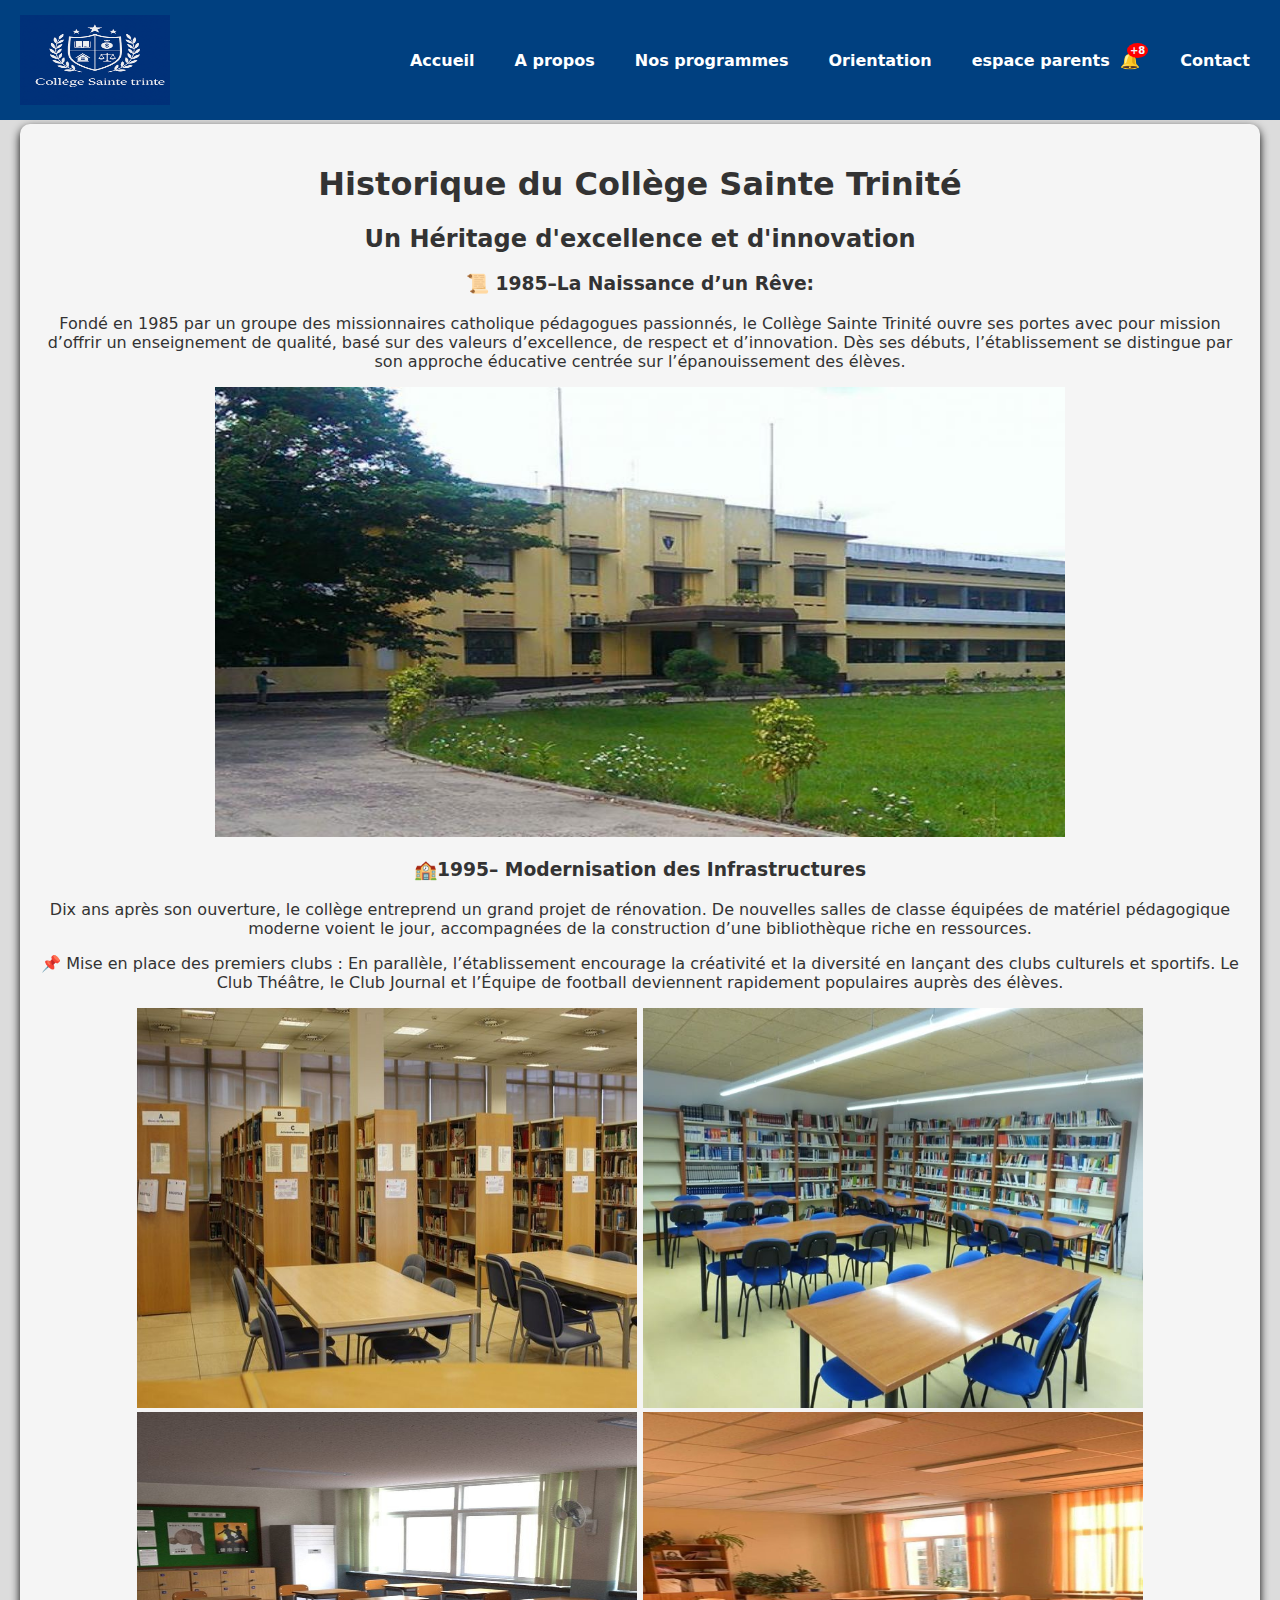
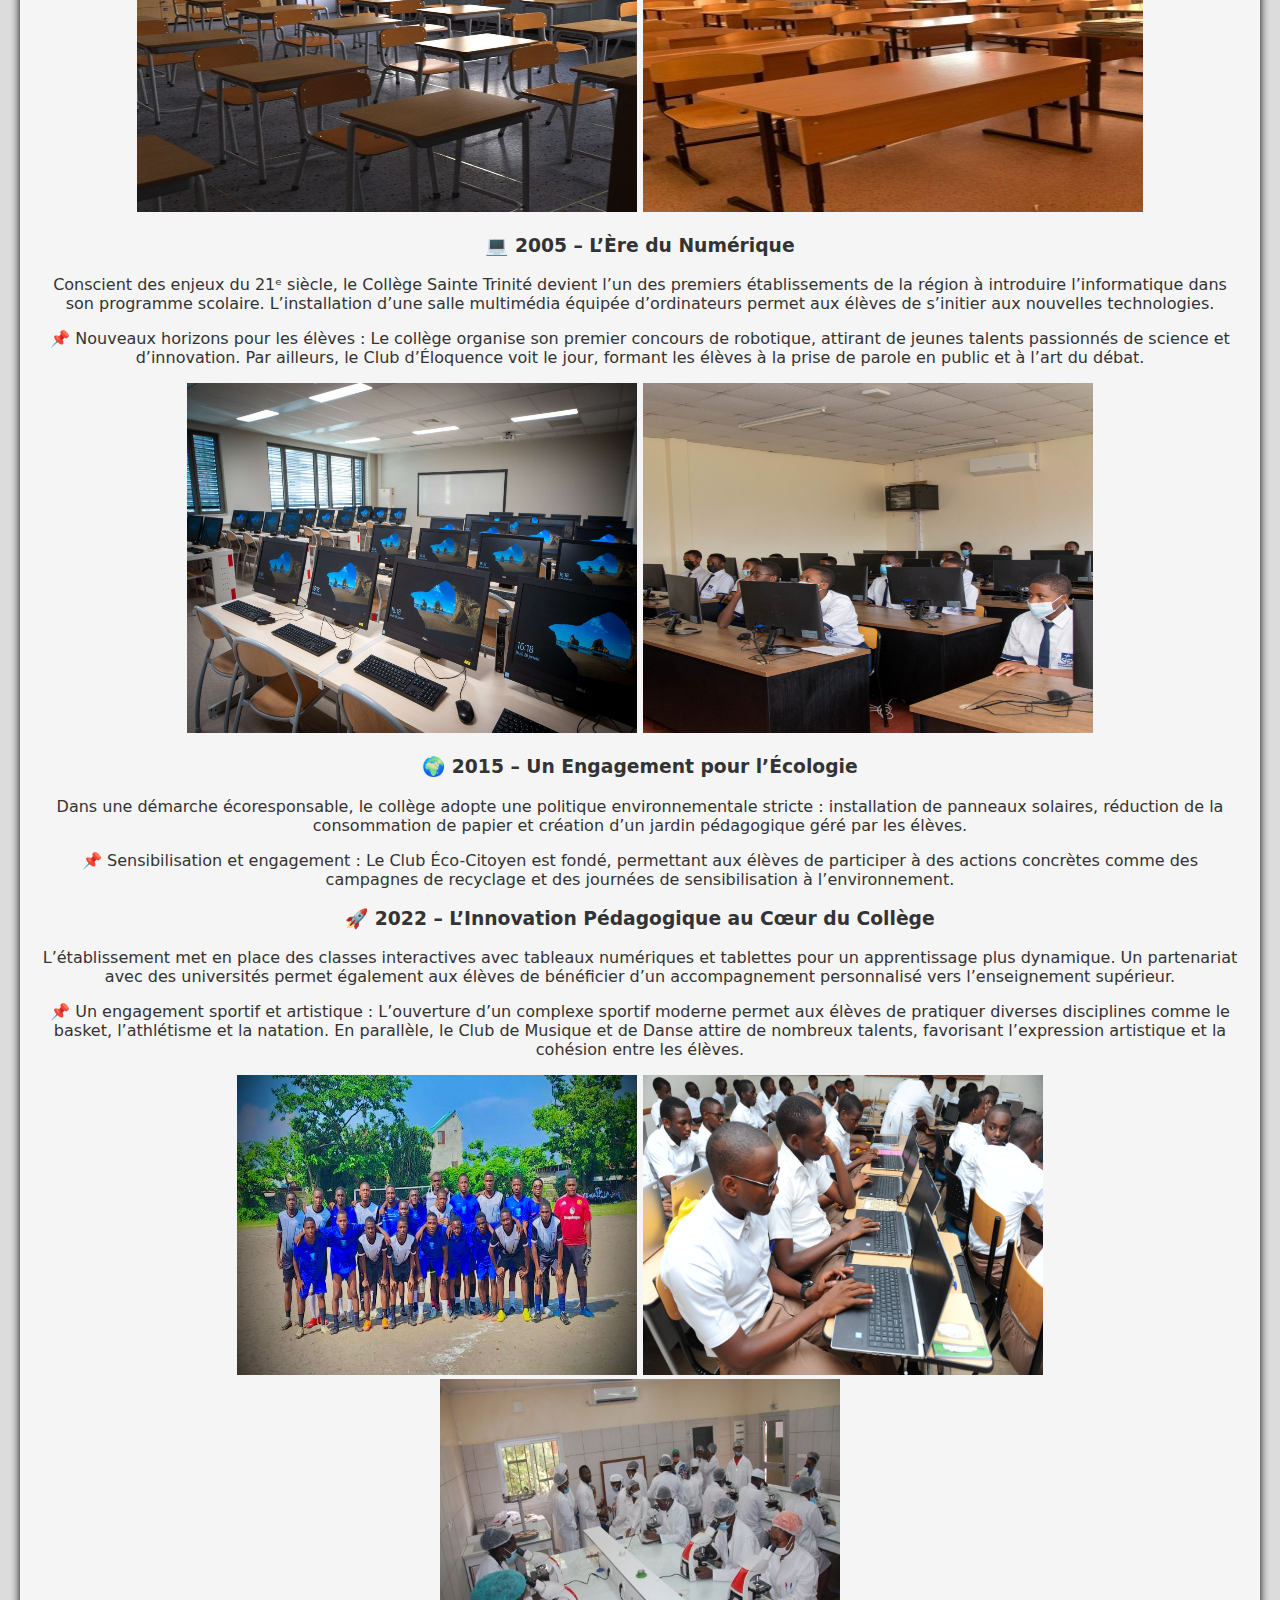
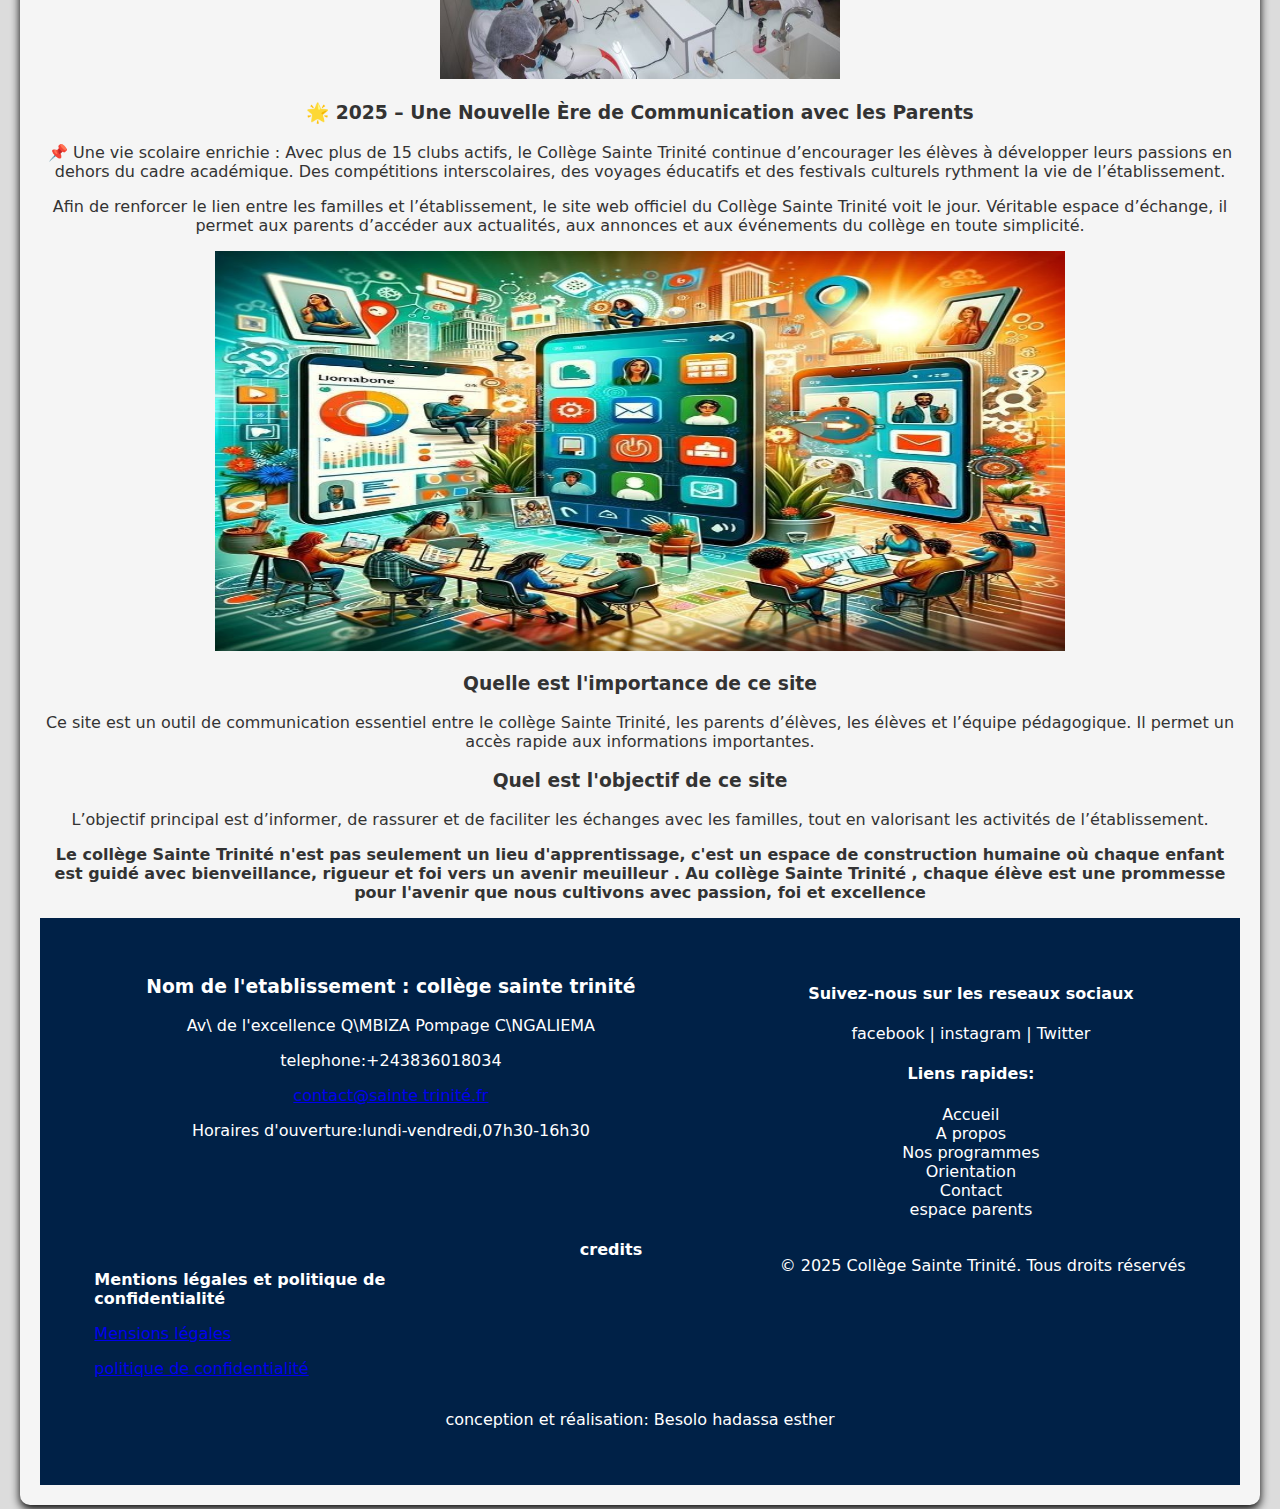
<file: A propos.html>
<!DOCTYPE html>
<html lang="en">
<head>
    <meta charset="UTF-8">
    <meta name="viewport" content="width=device-width, initial-scale=1.0">
    <title>Document</title>
    <link rel="stylesheet" href="stylisation.css">
    <link rel="stylesheet" href="deco.css">
    <link rel="stylesheet" href="mobile.css">
</head>
<script>
        function toggleMenu(){
            const menu= document.querySelector("nav");
            menu.classList.toggle("show");
        }
</script>

<body class="A propros">

    <header>
        <img src="toph\file_000000005974523090ad391b04f0cdc3_conversation_id=67f2ad87-8d28-800b-b157-d53f21741818&message_id=0cb3178b-765f-4d5c-a493-2b21d746b77c.PNG" 
        height="90" width="150">
        
        <div class="menu-toggle" onclick="toggleMenu()">&#9776;</div>
        
        <nav>
            <ul>
                <li><a href="Accuel.html">Accueil</a></li>
                <li><a href="A propos.html">A propos</a></li>
                <li><a href="programmes.HTML">Nos programmes</a></li>
                <li><a href="orientation.html">Orientation</a></li>

                <!-- systeme de notification -->
                <li><a href="formu_espaceParent.php">espace parents
                    <span class="notif">&#128276; 
                        <span class="nbre">+8</span>
                    </span>
                </a></li>
                
                <li><a href="Contact.html">Contact</a></li>
            </ul>
        </nav>

    </header>

    <main>
        <section id="troisieme" >
            <div class="histoire">
                <h1>Historique du Collège Sainte Trinité </h1>
                <h2>Un Héritage d'excellence et d'innovation </h2>

                
                <h3>📜 1985–La Naissance d’un Rêve:</h3>
                <p>
                    Fondé en 1985 par un groupe des missionnaires catholique pédagogues passionnés, le Collège Sainte Trinité ouvre 
                    ses portes avec pour mission d’offrir un enseignement de qualité, basé sur des valeurs
                     d’excellence, de respect et d’innovation. Dès ses débuts, l’établissement se distingue
                      par son approche éducative centrée sur l’épanouissement des élèves.
                </p>
                
                <img src="photos\Collège Boboto 1 (1).jpg" 
                width="850" height="450">
                
                
                <h3>🏫1995– Modernisation des Infrastructures</h3>

                <p>Dix ans après son ouverture, le collège entreprend un grand projet de rénovation.
                     De nouvelles salles de classe équipées de matériel pédagogique moderne 
                     voient le jour, accompagnées de la construction d’une bibliothèque riche en ressources.
                </P>    
                <P>📌 Mise en place des premiers clubs : En parallèle, l’établissement encourage 
                    la créativité et la diversité en lançant des clubs culturels et sportifs. 
                    Le Club Théâtre, le Club Journal et l’Équipe de football deviennent rapidement 
                    populaires auprès des élèves.
                </P> 
                <img src="photos\c4079e916703c31551398932688c7c92.jpg" 
                width="500" height="400">   
                <img src="photos\52ddc775ad28b38743164ff60960dc54.jpg" 
                width="500" height="400">   
                <img src="photos\0659555a75bedadbe94639e1d346ee8f.jpg" 
                width="500" height="400">   
                <img src="photos\c7842b6915c56bf85f7950797a9b960c.jpg"
                 width="500" height="400"> 

                 
                <h3>💻 2005 – L’Ère du Numérique</h3>
                <P>
                    Conscient des enjeux du 21ᵉ siècle, le Collège Sainte Trinité devient l’un
                     des premiers établissements de la région à introduire l’informatique dans 
                     son programme scolaire. L’installation d’une salle multimédia équipée d’ordinateurs
                      permet aux élèves de s’initier aux nouvelles technologies.
                </P>    
                <P>
                📌 Nouveaux horizons pour les élèves : Le collège organise son premier concours de robotique, attirant 
                de jeunes talents passionnés de science et d’innovation. Par ailleurs, le Club
                d’Éloquence voit le jour, formant les élèves à la prise de parole en public et à l’art du débat.
                </p>
                <img src="toph\salles-informatiques-1 (1).jpg" 
                width="450" height="350">
                <img src="toph\IVN6106-scaled.jpg" 
                width="450" height="350">

            </div>
            <div class="nouvelles">        
                <h3>🌍 2015 – Un Engagement pour l’Écologie</h3>
                <p>Dans une démarche écoresponsable, le collège adopte une politique environnementale 
                    stricte : installation de panneaux solaires, réduction de la consommation de papier 
                    et création d’un jardin pédagogique géré par les élèves.
                </p>    
                <p>📌 Sensibilisation et engagement : Le Club Éco-Citoyen est fondé, permettant aux 
                    élèves de participer à des actions concrètes comme des campagnes de recyclage et 
                    des journées de sensibilisation à l’environnement.
                </p> 


                <h3>🚀 2022 – L’Innovation Pédagogique au Cœur du Collège</h3>
                <p>
                    L’établissement met en place des classes interactives avec tableaux numériques et 
                    tablettes pour un apprentissage plus dynamique. Un partenariat avec des universités
                     permet également aux élèves de bénéficier d’un accompagnement personnalisé vers 
                     l’enseignement supérieur.

                </p>
                <p>
                    📌 Un engagement sportif et artistique : L’ouverture d’un complexe sportif moderne 
                    permet aux élèves de pratiquer diverses disciplines comme le basket, l’athlétisme et
                     la natation. En parallèle, le Club de Musique et de Danse attire de nombreux 
                     talents, favorisant l’expression artistique et la cohésion entre les élèves.

                </p>
                <img src="photos\IMG-20241201-WA0148.jpg" 
                width="400" height="300">
                <img src="photos\edtech_2_-3.jpg" 
                width="400" height="300">
                <img src="photos\ess-ucac-laboratoire-medical-trois.jpg" 
                width="400" height="300">



                <h3>🌟 2025 – Une Nouvelle Ère de Communication avec les Parents</h3>
                <p>
                    📌 Une vie scolaire enrichie : Avec plus de 15 clubs actifs, le Collège Sainte Trinité 
                    continue d’encourager les élèves à développer leurs passions en dehors du cadre 
                    académique. Des compétitions interscolaires, des voyages éducatifs et des festivals 
                    culturels rythment la vie de l’établissement.
                </p>


                <p>
                    Afin de renforcer le lien entre les familles et l’établissement, le site web 
                    officiel du Collège Sainte Trinité voit le jour. Véritable espace d’échange, il permet 
                    aux parents d’accéder aux actualités, aux annonces et aux événements du collège
                     en toute simplicité.
                </p>
                
                <img src="photos\24f27dfb2138f567f3f45a0b24859fbd.jpg" 
                width="850" height="400">
                <h3>Quelle est l'importance de ce site</h3>
                <p>
                    Ce site est un outil de communication essentiel entre le collège Sainte Trinité, les parents d’élèves,
                    les élèves et l’équipe pédagogique. Il permet un accès rapide aux informations importantes.
                </p>
                <h3>Quel est l'objectif de ce site</h3>
                <p>
                    L’objectif principal est d’informer, de rassurer et de faciliter les échanges avec les familles,
                    tout en valorisant les activités de l’établissement.
                </p>
                </div> 
                <p><strong>Le collège Sainte Trinité n'est pas seulement un lieu d'apprentissage, c'est un espace de 
                construction humaine où chaque enfant est guidé avec bienveillance, rigueur et foi 
                vers un avenir meuilleur . Au collège Sainte Trinité , chaque élève est une prommesse
                 pour l'avenir que nous cultivons avec passion, foi et excellence
                </strong></p>   
        </section>
        <footer>
            <section id="fin">
                <!-- IL FAUT METTRE DES ICONES VOIR PHOTO -->
                <div class="contact">
                    <h3>Nom de l'etablissement : collège sainte trinité </h3>
                    <p>Av\ de l'excellence Q\MBIZA Pompage C\NGALIEMA</p>
                    <p>telephone:+243836018034</p>
                    <p><a href="estherbesolo@05.com">contact@sainte trinité.fr</a></p>
                    <p>Horaires d'ouverture:lundi-vendredi,07h30-16h30</p>
                </div>
                <div class="suivie">    
                        <h4>Suivez-nous sur les reseaux sociaux</h4>
                        <p>facebook | instagram | Twitter</p>
                        <h4>Liens rapides:</h4>
                        <ul>
                            <li><a href="Accuel.html">Accueil</a></li>
                            <li><a href="A propos.html">A propos</a></li>
                            <li><a href="programmes.HTML">Nos programmes</a></li>
                            <li><a href="orientation.html">Orientation</a></li>
                            <li><a href="Contact.html">Contact</a></li>
                            <li><a href="espace parents.html">espace parents</a></p>
                        </ul>
                </div>
                <div class="mention">        
                    <strong>Mentions légales et politique de confidentialité</strong><br>
                    <p><a href="Mentions légales">Mensions légales</a></p>
                    <p><a href="politique de confidentialité">politique de confidentialité</a></p>
                </div>    
                    

                    <br><strong>credits</strong><br>
                    <p>© 2025 Collège Sainte Trinité. Tous droits réservés</p>
                    <p>conception et réalisation: Besolo hadassa esther</p>
            </section>        
        </footer>    

        
 
            
    </main>
    
</body>
</html>
</file>
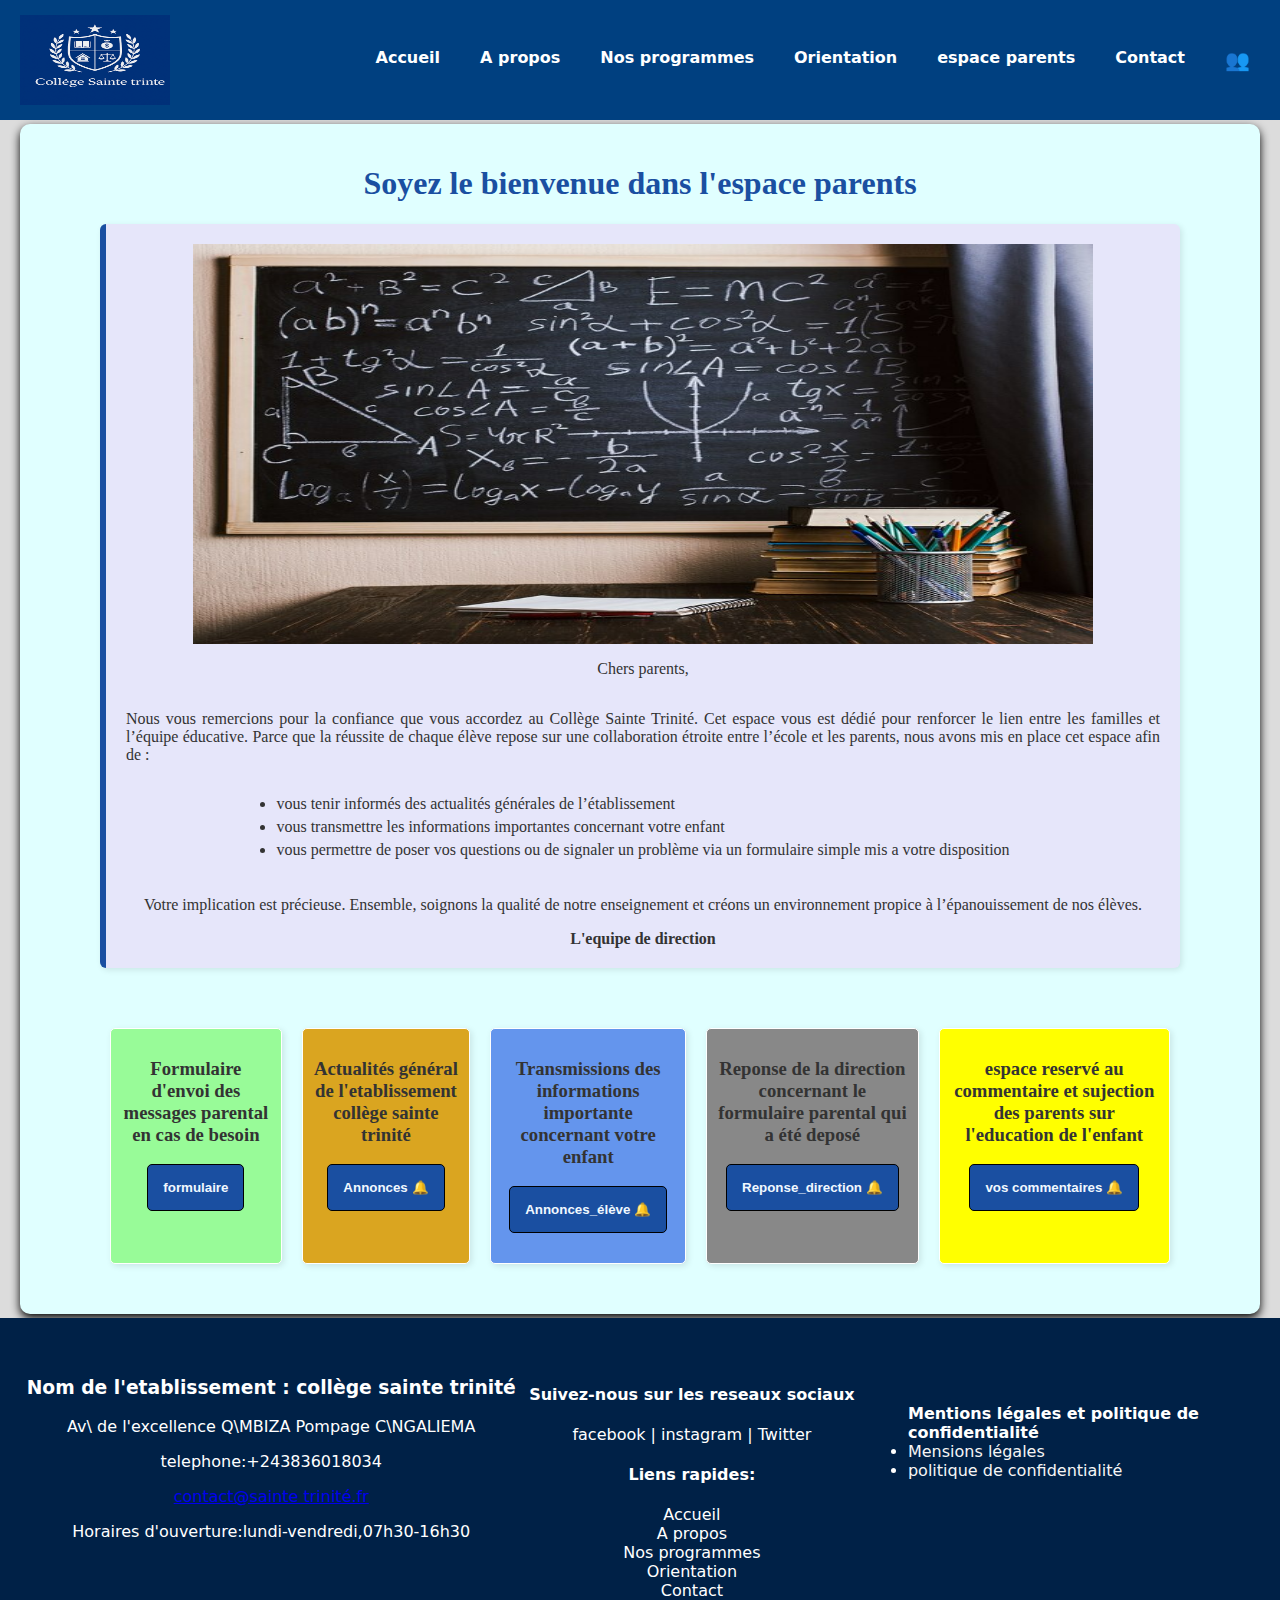
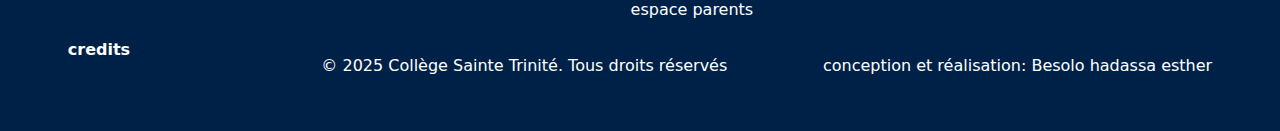
<file: espace parent.html>
<!DOCTYPE html>
<html lang="en">
<head>
    <meta charset="UTF-8">
    <meta name="viewport" content="width=device-width, initial-scale=1.0">
    <title>moyen de communication </title>
    <link rel="stylesheet" href="stylisation.css">
    <link rel="stylesheet" href="parents.css">
    <link rel="stylesheet" href="mobile.css">
</head>
<script>
        function toggleMenu(){
            const menu= document.querySelector("nav");
            menu.classList.toggle("show");
        }
</script>
<body class="espace">
    <header>
        <img src="toph/file_000000005974523090ad391b04f0cdc3_conversation_id=67f2ad87-8d28-800b-b157-d53f21741818&message_id=0cb3178b-765f-4d5c-a493-2b21d746b77c.PNG" 
        height="90" width="150">
        <div class="menu-toggle" onclick="toggleMenu()">&#9776;</div>
        
        <nav>
            <ul>
                <li><a href="Accuel.html">Accueil</a></li>
                <li><a href="A propos.html">A propos</a></li>
                <li><a href="programmes.HTML">Nos programmes</a></li>
                <li><a href="orientation.html">Orientation</a></li>

                <!-- systeme de notification -->
                <li><a href="espace parent.html">espace parents</a></li>

                <li><a href="Contact.html">Contact</a></li>
                <li><a href="compt.php"><span style="color: gainsboro; font-size: 20px;">&#x1F465;</span>
                </a></li>
            </ul>
        </nav>
    </header>
    <main>
        <section id="message">
            <h1>Soyez le bienvenue dans l'espace parents</h1>
            <div class="bienvenue">
                <img src="toph/bureau-ecole-dans-salle-classe-livres-fond-tableau-formules-ecrites_89381-115.jpg" 
                width="900" height="400">
                <p>Chers parents, </p>
                <p>Nous vous remercions pour la confiance que vous accordez au Collège Sainte Trinité. 
                Cet espace vous est dédié pour renforcer le lien entre les familles et l’équipe éducative.
                Parce que la réussite de chaque élève repose sur une collaboration étroite entre l’école et
                 les parents, nous avons mis en place cet espace afin de :

                </p>
                <ul>
                    <li>vous tenir informés des actualités générales de l’établissement</li>
                    <li>vous transmettre les informations importantes concernant votre enfant</li>
                    <li>vous permettre de poser vos questions ou de signaler un problème via un formulaire
                    simple mis a votre disposition</li>
                </ul>
                <p>
                    Votre implication est précieuse. Ensemble, soignons la qualité de notre enseignement 
                    et créons un environnement propice à l’épanouissement de nos élèves.
                 </p>
                 <strong>L'equipe de direction</strong>

            </div>
        </section>
        <section id="annonces">
            <div class="formu">
                <h3>Formulaire d'envoi des messages parental en cas de besoin</h3>
                <button class="but"><a href="formulaire.html">formulaire
                    <!-- <span class="cloche">&#128276;</span> -->
                </a></button>
            </div>

            <div class="general">
                <h3>Actualités général de l'etablissement collège sainte trinité</h3>
                <button><a href="communiquer_gen.php">Annonces
                    <span class="cloche">&#128276;</span>
                 </a></button>

            </div>

            <div class="personnel">
                <h3>Transmissions des informations importante concernant votre enfant</h3>
                <button><a href="communique_personnel.php">Annonces_élève
                    <span class="cloche">&#128276;</span>
                </a></button>


            </div>
            <div class="rep">
                <h3>Reponse de la direction concernant le formulaire parental qui a été deposé</h3>
                <button><a href="reponse.php">Reponse_direction
                    <span class="cloche">&#128276;</span>
                </a></button>


            </div>
            <div class="com">
                <h3>espace reservé au commentaire et sujection des parents  sur l'education de l'enfant</h3>
                <button><a href="commentaire.php">vos commentaires
                    <span class="cloche">&#128276;</span>
                </a></button>


            </div>

        </section>
    </main>
    
    <footer>
        <section id="fin">
            <!-- IL FAUT METTRE DES ICONES VOIR PHOTO -->
            <div class="contact">
                <h3>Nom de l'etablissement : collège sainte trinité </h3>
                <p>Av\ de l'excellence Q\MBIZA Pompage C\NGALIEMA</p>
                <p>telephone:+243836018034</p>
                <p><a href="estherbesolo@05.com">contact@sainte trinité.fr</a></p>
                <p>Horaires d'ouverture:lundi-vendredi,07h30-16h30</p>
            </div>
            <div class="suivie">    
                    <h4>Suivez-nous sur les reseaux sociaux</h4>
                    <p>facebook | instagram | Twitter</p>
                    <h4>Liens rapides:</h4>
                    <ul>
                        <li><a href="Accuel.html">Accueil</a></li>
                        <li><a href="A propos.html">A propos</a></li>
                        <li><a href="programmes.HTML">Nos programmes</a></li>
                        <li><a href="orientation.html">Orientation</a></li>
                        <li><a href="Contact.html">Contact</a></li>
                        <li><a href="espace parents.html">espace parents</a></p>
                    </ul>
            </div>
            <div class="mention">
                <ul>      
                    <strong>Mentions légales et politique de confidentialité</strong><br>
                    <li><a href="Mentions légales">Mensions légales</a></li>
                    <li><a href="politique de confidentialité">politique de confidentialité</a></li>
                </ul>
            </div>    
                

                <br><strong>credits</strong><br>
                <p>© 2025 Collège Sainte Trinité. Tous droits réservés</p>
                <p>conception et réalisation: Besolo hadassa esther</p>
        </section>        
    </footer>
    
</body>
</html>
</file>
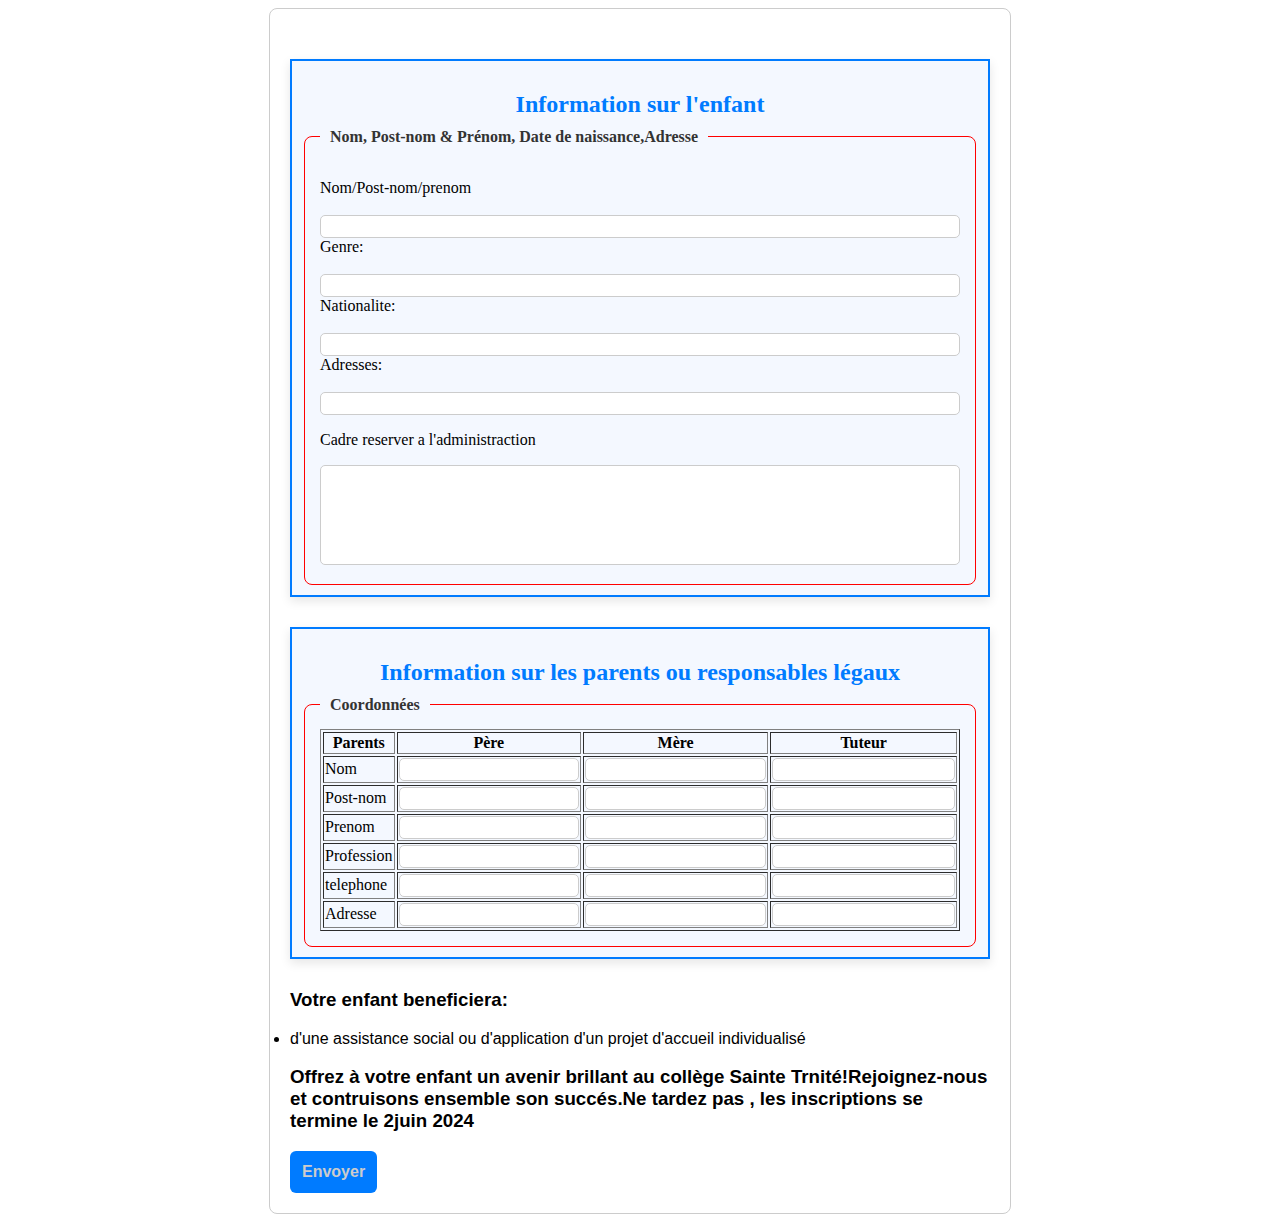
<file: ESSAI.html>
<!DOCTYPE html>
<html lang="en">
<head>
    <meta charset="UTF-8">
    <meta name="viewport" content="width=device-width, initial-scale=1.0">
    <title>Document</title>
    <!-- <link rel="stylesheet" href="ESSAI.css"> -->
    <link rel="stylesheet" href="deco.css">
</head>
<body class="essai">
    <header>

    </header>

    <main>
        <!-- <form action="/soumettre" method="POST"> 
            Section générale du formulaire 
            <section>
              <h2>Informations Personnelles</h2>
              <fieldset>
                <legend>Nom et Prénom</legend>
                <label for="nom">Nom :</label>
                <input type="text" id="nom" name="nom" required><br><br>
          
                <label for="prenom">Prénom :</label>
                <input type="text" id="prenom" name="prenom" required><br><br>
              </fieldset>
             </section>
             <section>
                <h2>Coordonnées</h2>
                <fieldset>
                  <legend>Email</legend>
                  <label for="email">Email :</label>
                  <input type="email" id="email" name="email" required><br><br>
                </fieldset>
              </section>
              <!-- Bouton de soumission 
            <button type="submit">Envoyer</button>
         </form> -->
         <form action="soumettre" method="POST">
              <Section >
                <h2>Information sur l'enfant</h2>
                <fieldset>
                    <legend>Nom, Post-nom & Prénom, Date de naissance,Adresse</legend>
                    <br><label for="nom">Nom/Post-nom/prenom</label><br>
                    <input type="text" id="nom" name="nom" required>
                    <br><label for="genres">Genre:</label><br>
                    <input type="text" id="genres" name="genres">
                    <br><label for="nationalte">Nationalite:</label><br>
                    <input type="text" name="nationalite" id="nationalite">
                    <br><label for="adresse">Adresses:</label><br>
                    <input type="text" name="adresse" id="adresse">
                    <p>Cadre reserver a l'administraction</p>
                    <textarea name="laisser un message" id="votre message"></textarea>
                </fieldset>
                </Section>
                <Section>
                <h2>Information sur les parents ou responsables légaux</h2>
                <fieldset>
                    <legend>Coordonnées</legend>
                   <table border="1">
                        <thead></thead>
                            <tr>
                                <th>Parents</th> 
                                <th>Père</th>
                                <th>Mère</th>
                                <th>Tuteur</th>
                            </tr>
                        </thead>
                        <tbody>    
                            <tr>
                                <td>Nom</td>
                                <td><input type="text" name="nom du père" id="nom du  père"></td>
                                <td><input type="text" name="nom de la mere" id=" nom de la mere"></td>
                                <td><input type="text" name="nom du tuteurs" id="nom du tuteur"></td>

                            </tr>
                            <tr>
                                <td>Post-nom</td>
                                <td><input type="text" name="post-nom du père" id="post-nom du  père"></td>
                                <td><input type="text" name="post-nom de la mere" id=" post-nom de la mere"></td>
                                <td><input type="text" name="post-nom du tuteurs" id="post-nom du tuteur"></td>


                            </tr>
                            <tr>
                                <td>Prenom</td>
                                <td><input type="text" name="prenom du père" id="prenom du  père"></td>
                                <td><input type="text" name="prenom de la mere" id=" prenom de la mere"></td>
                                <td><input type="text" name="prenom du tuteurs" id="prenom du tuteur"></td>


                            </tr>
                            <tr>
                                <td>Profession</td>
                                <td><input type="text" name="profession du père" id="prenom du  père"></td>
                                <td><input type="text" name="profession de la mere" id=" profession de la mere"></td>
                                <td><input type="text" name="profession du tuteurs" id="profession du tuteur"></td>

                            </tr>
                            <tr>
                                <td>telephone</td>
                                <td><input type="text" name="numero du père" id="numero du  père"></td>
                                <td><input type="text" name="numero de la mere" id=" numero de la mere"></td>
                                <td><input type="text" name="tel du tuteurs" id="tel du tuteur"></td>

                            </tr>
                            <tr>
                                <td>Adresse</td>
                                <td><input type="text" name="adresse du père" id="adresse du  père"></td>
                                <td><input type="text" name="adresse de la mere" id=" adresses de la mere"></td>
                               <td><input type="text" name="adresses du tuteurs" id=" Adresse du tuteurs"></td> 

                            </tr>

                            


                        </tbody>    
                   </table>
                </fieldset>
            </section>

            <!-- <section> 
                <fieldset>
                    <legend>Nom, Post-nom & Prénom, Date de naissance,Adresse(Mère)</legend>
                    <br><label for="nom">Nom:</label><br>
                    <input type="text" id="nom" name="nom" required>
                    <br><label for="post-nom">Post-nom:</label><br>
                    <input type="text" id="Post-nom" name="post-nom">
                    <br><label for="prenom">Prenom:</label><br>
                    <input type="text" id="prenom" name="prenom">
                    <br><label for="adresse">Adresses:</label><br>
                    <input type="text" name="adresse" id="adresse">
                    <br><label for="profession">Profession:</label><br>
                    <input type="text" name="profession" id="profession">
                    <br><label for="Adresse"> Adresses:</label><br>
                    <input type="text" name="Adresse" id="Adresse">
                    <br><label for="telephone">telephone:</label><br>
                    <input type="text" name="telephone" id="telephone">
                    <br><label for="email">Email:</label><br>
                    <input type="text" name="Email" id="Email">
                    
                </fieldset>
            </section>
            <section>
                <h2>En cas d'absence , je designe</h2>
                <fieldset>
                    <legend>Nom, Post-nom & Prénom, Date de naissance,Adresse(Mère)</legend>
                    <br><label for="nom">Nom:</label><br>
                    <input type="text" id="nom" name="nom" required>
                    <br><label for="post-nom">Post-nom:</label><br>
                    <input type="text" id="Post-nom" name="post-nom">
                    <br><label for="prenom">Prenom:</label><br>
                    <input type="text" id="prenom" name="prenom">
                    <br><label for="adresse">Adresses:</label><br>
                    <input type="text" name="adresse" id="adresse">
                    <br><label for="profession">Profession:</label><br>
                    <input type="text" name="profession" id="profession">
                    <br><label for="Adresse"> Adresses:</label><br>
                    <input type="text" name="Adresse" id="Adresse">
                    <br><label for="telephone">telephone:</label><br>
                    <input type="text" name="telephone" id="telephone">
                    <br><label for="email">Email:</label><br>
                    <input type="text" name="Email" id="Email">
                    

                 
             </section> 
              -->
            <h3>Votre enfant beneficiera:</h3>
            <li>d'une assistance social ou d'application d'un projet d'accueil individualisé</li>
            <h3><strong>Offrez à votre enfant un avenir brillant au collège  Sainte Trnité!Rejoignez-nous et
                 contruisons ensemble son succés.Ne tardez pas , les inscriptions se termine 
                 le 2juin 2024</strong></h3>
            <div class="toucher">
                <button type="submit">Envoyer</button>
            </div>   
            
            
        </form>
                














        

            
          
        
    </main>
    
</body>
</html>
</file>
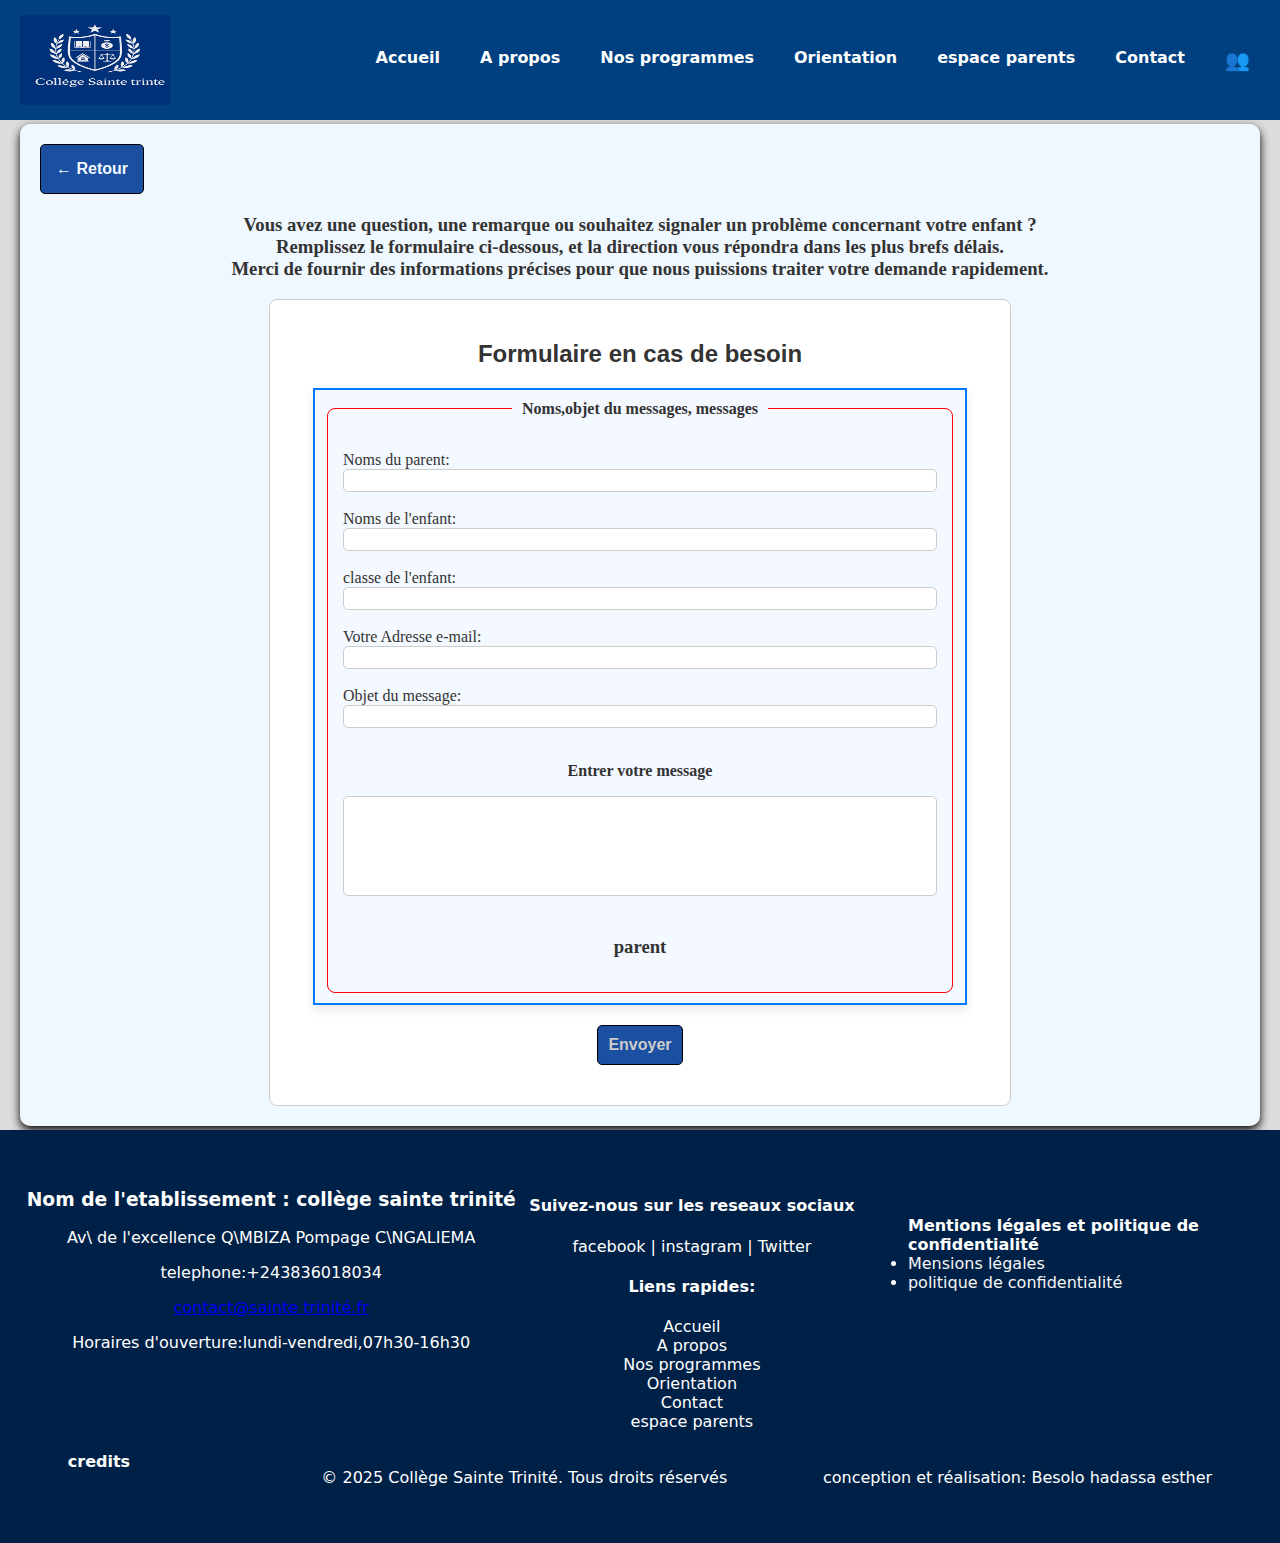
<file: formulaire.html>
<!DOCTYPE html>
<html lang="en">
<head>
    <meta charset="UTF-8">
    <meta name="viewport" content="width=device-width, initial-scale=1.0">
    <title>Document</title>
    <link rel="stylesheet" href="stylisation.css">
    <link rel="stylesheet" href="parents.css">
    <link rel="stylesheet" href="deco.css">
    <link rel="stylesheet" href="mobile.css">
</head>
<script>
        function toggleMenu(){
            const menu= document.querySelector("nav");
            menu.classList.toggle("show");
        }
</script>
<body class="myform">
    <header>
        <img src="toph/file_000000005974523090ad391b04f0cdc3_conversation_id=67f2ad87-8d28-800b-b157-d53f21741818&message_id=0cb3178b-765f-4d5c-a493-2b21d746b77c.PNG" 
        height="90" width="150">
        <div class="menu-toggle" onclick="toggleMenu()">&#9776;</div>
        
        <nav>
            <ul>
                <li><a href="Accuel.html">Accueil</a></li>
                <li><a href="A propos.html">A propos</a></li>
                <li><a href="programmes.HTML">Nos programmes</a></li>
                <li><a href="orientation.html">Orientation</a></li>
                <li><a href="espace parent.html">espace parents</a></li>
                <!-- <li><a href="compt.php">&#x1F465;</a></li> -->
                <li><a href="Contact.html">Contact</a></li>
                <li><a href="compt.php"><span style="color: gainsboro; font-size: 20px;">&#x1F465;</span>
                </a></li>
            </ul>
        </nav>
    </header>

    <main>
        <button class="btn"><a href="espace parent.html">← Retour</a></button>
        <h3><strong>Vous avez une question, une remarque ou souhaitez signaler un problème concernant votre
            enfant ? <br>Remplissez le formulaire ci-dessous, et la direction vous répondra dans les plus
             brefs délais. <br>Merci de fournir des informations précises pour que nous puissions traiter votre demande rapidement.
           </strong></h3>
        <form action="rep_formuparent.php" method="POST">
                <h2>Formulaire en cas de besoin</h2>
            <Section>
            <fieldset>
                <legend>Noms,objet du messages, messages</legend>
                <br><label for="NOM">Noms du parent:</label>
                <input type="text" name="parent" id="nom" required> <br><br>
                <label for="NOM">Noms de l'enfant:</label>
                <input type="text" name="nom_enfant" id="nom" required><br><br>
                <label for="prenom">classe de l'enfant:</label>
                <input type="text" name="classe" id="classe"required> <br><br>
                <label for="email">Votre Adresse e-mail:</label>
                <input type="text" name="email" id="email" required><br><br>
                <label for="objet du message"> Objet du message:</label>
                <input type="text" name="objet" id="message" required><br><br>
                <p><strong>Entrer votre message</strong></p>
                <textarea name="message" id="message"></textarea><br> <br>
                <h3>parent</h3>
            </fieldset>
            </Section>
            <button type="submit">Envoyer</button>
        </form>

        
    </main>
    <footer>
        <section id="fin">
            <!-- IL FAUT METTRE DES ICONES VOIR PHOTO -->
            <div class="contact">
                <h3>Nom de l'etablissement : collège sainte trinité </h3>
                <p>Av\ de l'excellence Q\MBIZA Pompage C\NGALIEMA</p>
                <p>telephone:+243836018034</p>
                <p><a href="estherbesolo@05.com">contact@sainte trinité.fr</a></p>
                <p>Horaires d'ouverture:lundi-vendredi,07h30-16h30</p>
            </div>
            <div class="suivie">    
                    <h4>Suivez-nous sur les reseaux sociaux</h4>
                    <p>facebook | instagram | Twitter</p>
                    <h4>Liens rapides:</h4>
                    <ul>
                        <li><a href="Accuel.html">Accueil</a></li>
                        <li><a href="A propos.html">A propos</a></li>
                        <li><a href="programmes.HTML">Nos programmes</a></li>
                        <li><a href="orientation.html">Orientation</a></li>
                        <li><a href="Contact.html">Contact</a></li>
                        <li><a href="espace parents.html">espace parents</a></p>
                    </ul>
            </div>
            <div class="mention">
                <ul>      
                    <strong>Mentions légales et politique de confidentialité</strong><br>
                    <li><a href="Mentions légales">Mensions légales</a></li>
                    <li><a href="politique de confidentialité">politique de confidentialité</a></li>
                </ul>
            </div>    
                

                <br><strong>credits</strong><br>
                <p>© 2025 Collège Sainte Trinité. Tous droits réservés</p>
                <p>conception et réalisation: Besolo hadassa esther</p>
        </section>        
    </footer>    

    
</body>
</html>
</file>
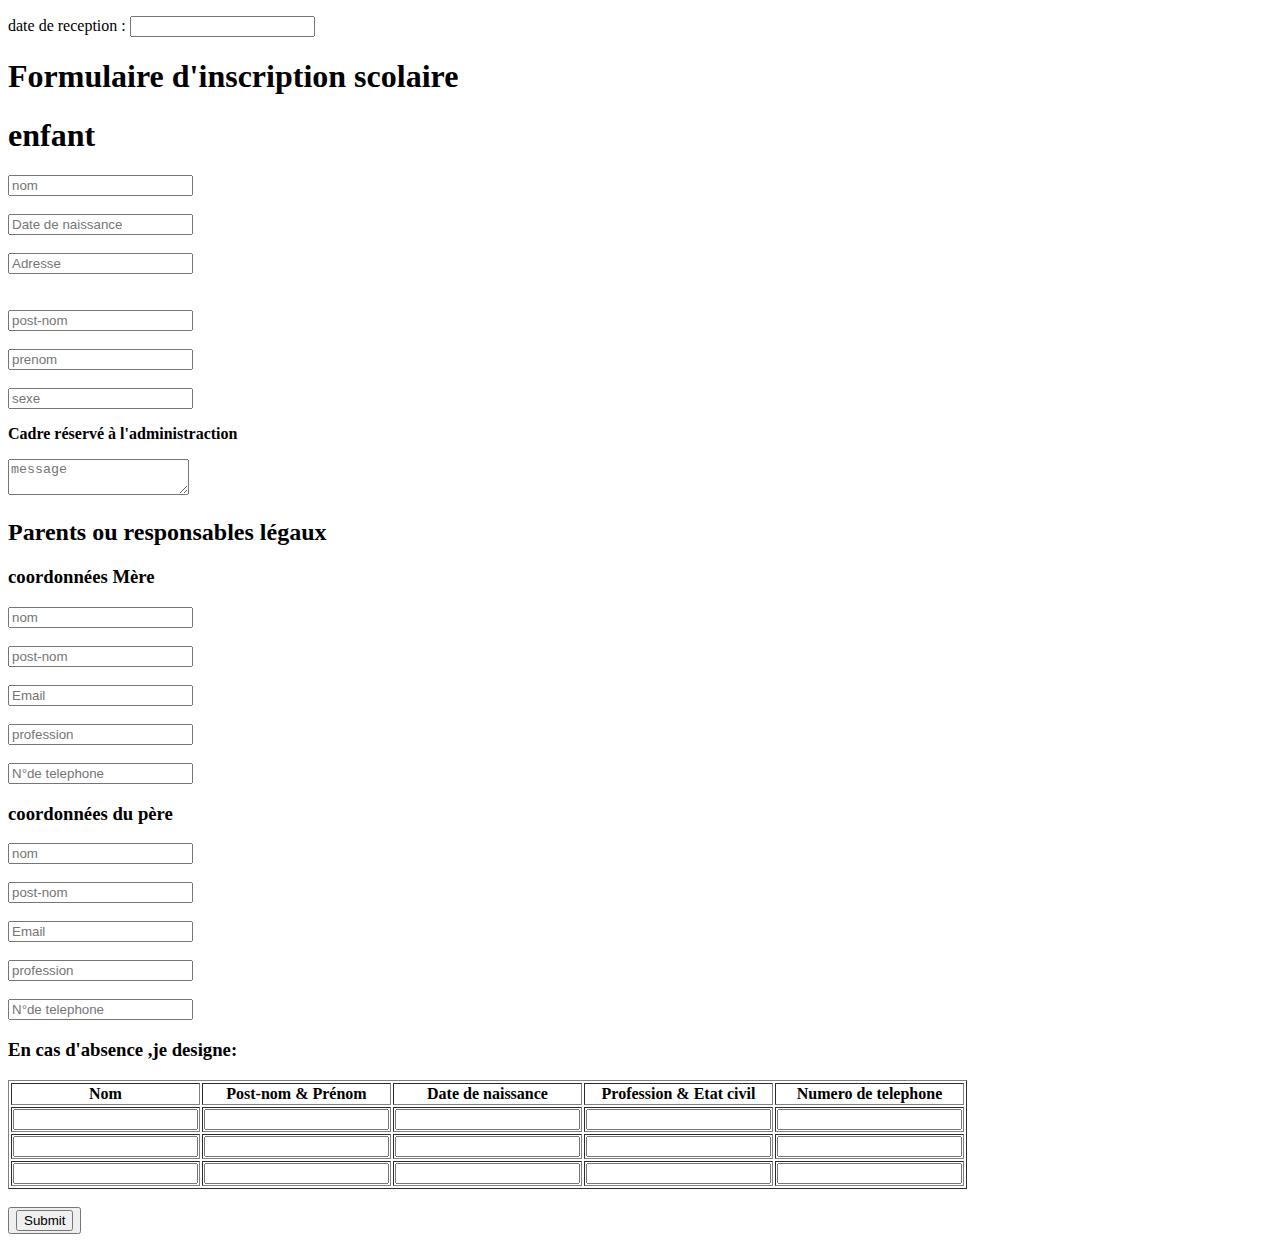
<file: inscription.html>
<!DOCTYPE html>
<html lang="en">
<head>
    <meta charset="UTF-8">
    <meta name="viewport" content="width=device-width, initial-scale=1.0">
    <title>Document</title>
</head>
<body>
    <header>


    </header>
   
    <main>
        <p> <form action="date">
            <label for="date">date de reception :</label>
                <input type="text" id="Date" name="date de reception" required>
            </form>
        </p>
        <h1>Formulaire d'inscription scolaire</h1>

        <section id="ensemble"></section>
            <section id="enfant">
                <div class="entrer">
                 <h1>enfant</h1>
                    <form action="cordonné">
                        <label for="entrer votre nom"></label> 
                        <input type="text" placeholder="nom">
                        <br><label for="entrer votre date de naissance"></label><br>
                        <input type="text"placeholder="Date de naissance">
                        <br><label for="entrer votre adresse"></label><br>
                        <input type="text" placeholder="Adresse">
                    
                    </form>
                </div>

                <div class="donné">
                    <form action="cordonné">
                        <br><label for="entrer votre post-nom"></label> <br>
                        <input type="text" placeholder="post-nom">
                        <br><label for="prenom"></label><br>
                        <input type="text" placeholder="prenom">
                        <br><label for="sexe"></label> <br>
                        <input type="text" placeholder="sexe">
                        <p><strong>Cadre réservé à l'administraction</strong></p>
                        <textarea placeholder="message"></textarea>
                    </form>
                </div>
            </section>
            <section id="parent">
                <h2>Parents ou responsables légaux</h2>
                <div class="mere">
                    <h3>coordonnées Mère</h3>
                    <label for="nom"></label>
                    <input type="text" placeholder="nom">
                    <br><label for="post-nom"></label><br>
                    <input type="text" placeholder="post-nom">
                    <br><label for="mail"></label> <br>
                    <input type="text" placeholder="Email">
                    <br><label for="profession"></label><br>
                    <input type="text" placeholder="profession">
                    <br><label for="numero"></label><br>
                    <input type="nombre" placeholder="N°de telephone">
                </div>
                <div class="papa">
                    <h3>coordonnées du père</h3>
                    <label for="nom"></label>
                    <input type="text" placeholder="nom">
                    <br><label for="post-nom"></label><br>
                    <input type="text" placeholder="post-nom">
                    <br><label for="mail"></label> <br>
                    <input type="text" placeholder="Email">
                    <br><label for="profession"></label><br>
                    <input type="text" placeholder="profession">
                    <br><label for="numero"></label><br>
                    <input type="nombre" placeholder="N°de telephone">
                </div>
            </section>
            <section id="remplacant">
                <div class="absent">
                    <h3>En cas d'absence ,je designe:</h3>
                    <table border="1">
                        <thead>
                            <tr>
                            
                                <th>Nom</th>
                                <th>Post-nom & Prénom</th>
                                <th>Date de naissance</th>
                                <th>Profession & Etat civil</th>
                                <th>Numero de telephone</th>

                            </tr>
                        </thead>
                        <tbody>
                            <tr>
                                <td><input type="text" name="nom" required></td>
                                <td><input type="text" name=" post-nom &prenom " required></td>
                                <td><input type="text" name="Date de naissance" required></td>
                                <td><input type="text" name="Profession & Etat civil"required></td>
                                <td><input type="nombre"name="Numero de telephone" required></td>

                            </tr>
                            <tr>
                                <td><input type="text" name="nom" required></td>
                                <td><input type="text" name=" post-nom &prenom " required></td>
                                <td><input type="text" name="Date de naissance" required></td>
                                <td><input type="text" name="Profession & Etat civil"required></td>
                                <td><input type="nombre"name="Numero de telephone" required></td>

                            </tr>
                            <tr>
                                <td><input type="text" name="nom" required></td>
                                <td><input type="text" name=" post-nom &prenom " required></td>
                                <td><input type="text" name="Date de naissance" required></td>
                                <td><input type="text" name="Profession & Etat civil"required></td>
                                <td><input type="nombre"name="Numero de telephone" required></td>
                            </tr>
                            
                        </tbody>
                    </table>
                </div>
            </section>
            <br><button><input type="submit"></button><br>
        </section>    




    </main>


          

    </body>
</html>
</file>
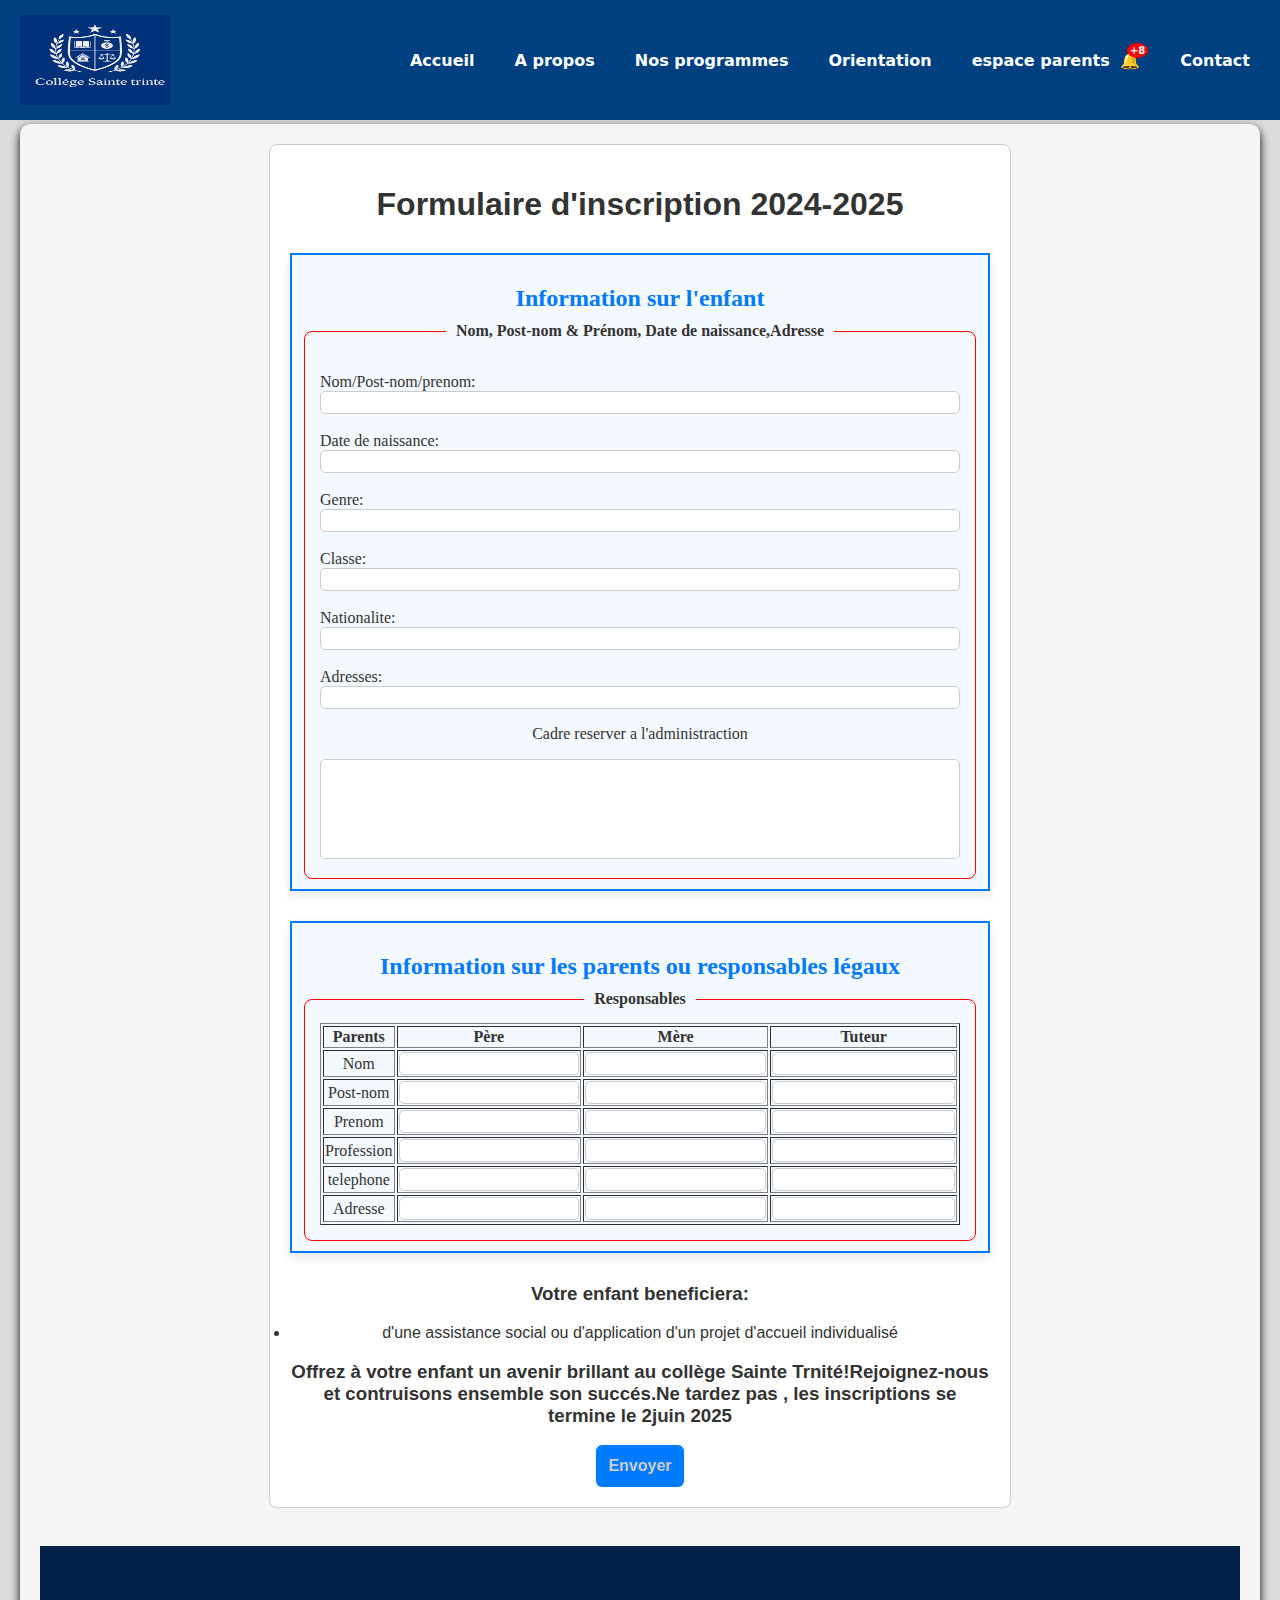
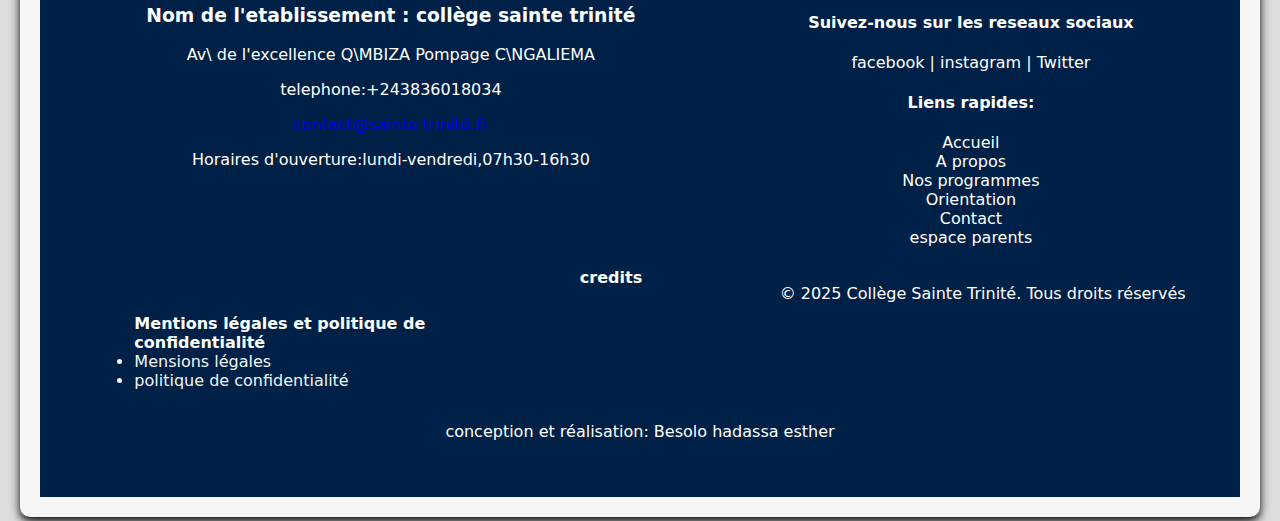
<file: inscription1.html>
<!DOCTYPE html>
<html lang="en">
<head>
    <meta charset="UTF-8">
    <meta name="viewport" content="width=device-width, initial-scale=1.0">
    <title>Document</title>
    <link rel="stylesheet" href="stylisation.css">
    <link rel="stylesheet" href="deco.css">
    <link rel="stylesheet" href="mobile.css">
</head>
<script>
        function toggleMenu(){
            const menu= document.querySelector("nav");
            menu.classList.toggle("show");
        }
</script>
<body class="inscription">
    <header>
        <img src="toph\file_000000005974523090ad391b04f0cdc3_conversation_id=67f2ad87-8d28-800b-b157-d53f21741818&message_id=0cb3178b-765f-4d5c-a493-2b21d746b77c.PNG" 
        height="90" width="150">
        <div class="menu-toggle" onclick="toggleMenu()">&#9776;</div>
        
        <nav>
            <ul>
                <li><a href="Accuel.html">Accueil</a></li>
                <li><a href="A propos.html">A propos</a></li>
                <li><a href="programmes.HTML">Nos programmes</a></li>
                <li><a href="orientation.html">Orientation</a></li>

                 <!-- systeme de notification -->
                <li><a href="formu_espaceParent.php">espace parents
                    <span class="notif">&#128276; 
                        <span class="nbre">+8</span>
                    </span>
                </a></li>
                
                <li><a href="Contact.html">Contact</a></li>
            </ul>
        </nav>

    </header>

    <main>
        <!-- on utilise une balise formilaire venant apres section pour respecter la logique -->
        <!-- <h1>Formulaire d'inscription  2024-2025</h1> -->
        <form action="inscription.php" method="POST">
            <h1>Formulaire d'inscription  2024-2025</h1>
            <section>
                <h2>Information sur l'enfant</h2>
                <fieldset>
                    <legend>Nom, Post-nom & Prénom, Date de naissance,Adresse</legend>
                    <br><label for="nom">Nom/Post-nom/prenom:</label>
                    <input type="text" id="enfant" name="enfant" required><br>
                    <br><label for="date">Date de naissance:</label>
                    <input type="text" name="naissance" id="date" required><br>
                    <br><label for="genres">Genre:</label>
                    <input type="text" id="genre" name="genre" required><br>
                    <br><label for="Classe">Classe:</label>
                    <input type="text" id="Classe" name="classe" required><br>

                    <br><label for="nationalte">Nationalite:</label>
                    <input type="text" name="nationalite" id="nationalite" required><br>
                    <br><label for="adresse">Adresses:</label>
                    <input type="text" name="adresse" id="adresse" required><br>
                    <p>Cadre reserver a l'administraction</p>
                    <textarea name="laisser un message" id="votre message"></textarea>
                </fieldset>
            </section>
            <section>
                <h2>Information sur les parents ou responsables légaux</h2>
                <fieldset>
                    <legend>Responsables</legend>
                   <table border="1">
                        <thead>
                            <tr>
                                <th>Parents</th> 
                                <th>Père</th>
                                <th>Mère</th>
                                <th>Tuteur</th>
                            </tr>
                        </thead>
                        <tbody>    
                            <tr>
                                <td>Nom</td>
                                <td><input type="text" name="pere" id="nom_pere" required></td>
                                <td><input type="text" name="mere" id=" nom_mere" required></td>
                                <td><input type="text" name="tuteur" id="nom_tuteur" required></td>

                            </tr>
                            <tr>
                                <td>Post-nom</td>
                                <td><input type="text" name="postnom_pere" id="postnom du  père" required></td>
                                <td><input type="text" name="postnom_mere" id=" postnom de la mere" required></td>
                                <td><input type="text" name="postnom_tuteur" id="postnom du tuteur" required></td>


                            </tr>
                            <tr>
                                <td>Prenom</td>
                                <td><input type="text" name="prenom_pere" id="prenom du  père" required></td>
                                <td><input type="text" name="prenom_mere" id=" prenom de la mere" required></td>
                                <td><input type="text" name="prenom_tuteur" id="prenom du tuteur" required></td>


                            </tr>
                            <tr>
                                <td>Profession</td>
                                <td><input type="text" name="profession_pere" id="prenom du  père" required></td>
                                <td><input type="text" name="profession_mere" id=" profession de la mere" required></td>
                                <td><input type="text" name="profession_tuteur" id="profession du tuteur" required></td>

                            </tr>
                            <tr>
                                <td>telephone</td>
                                <td><input type="text" name="tel_pere" id="numero du  père" required></td>
                                <td><input type="text" name="tel_mere" id=" numero de la mere" required></td>
                                <td><input type="text" name="tel_tuteur" id="tel du tuteur" required></td>

                            </tr>
                            <tr>
                                <td>Adresse</td>
                                <td><input type="text" name="adresse_pere" id="adresse du  père" required></td>
                                <td><input type="text" name="adresse_mere" id=" adresses de la mere" required></td>
                               <td><input type="text" name="adresse_tuteur" id=" Adresse du tuteurs" required></td> 

                            </tr>
                            
                        </tbody>    
                   </table>
                </fieldset>
            </section>
            <h3>Votre enfant beneficiera:</h3>
            <li>d'une assistance social ou d'application d'un projet d'accueil individualisé</li>
            <h3><strong>Offrez à votre enfant un avenir brillant au collège  Sainte Trnité!Rejoignez-nous et
                 contruisons ensemble son succés.Ne tardez pas , les inscriptions se termine 
                 le 2juin 2025</strong></h3>
             <div class="toucher"> 
            <button type="submit">Envoyer</button> 
            </div> 
            
        </form> 
        <br><br> 
        <footer>
            <section id="fin">
                <!-- IL FAUT METTRE DES ICONES VOIR PHOTO -->
                <div class="contact">
                    <h3>Nom de l'etablissement : collège sainte trinité </h3>
                    <p>Av\ de l'excellence Q\MBIZA Pompage C\NGALIEMA</p>
                    <p>telephone:+243836018034</p>
                    <p><a href="estherbesolo@05.com">contact@sainte trinité.fr</a></p>
                    <p>Horaires d'ouverture:lundi-vendredi,07h30-16h30</p>
                </div>
                <div class="suivie">    
                        <h4>Suivez-nous sur les reseaux sociaux</h4>
                        <p>facebook | instagram | Twitter</p>
                        <h4>Liens rapides:</h4>
                        <ul>
                            <li><a href="Accuel.html">Accueil</a></li>
                            <li><a href="A propos.html">A propos</a></li>
                            <li><a href="programmes.HTML">Nos programmes</a></li>
                            <li><a href="orientation.html">Orientation</a></li>
                            <li><a href="Contact.html">Contact</a></li>
                            <li><a href="espace parents.html">espace parents</a></p>
                        </ul>
                </div>
                <div class="mention">
                    <ul>      
                        <strong>Mentions légales et politique de confidentialité</strong><br>
                        <li><a href="Mentions légales">Mensions légales</a></li>
                        <li><a href="politique de confidentialité">politique de confidentialité</a></li>
                    </ul>
                </div>    
                    

                    <br><strong>credits</strong><br>
                    <p>© 2025 Collège Sainte Trinité. Tous droits réservés</p>
                    <p>conception et réalisation: Besolo hadassa esther</p>
            </section>        
        </footer>    

    </main>

    
</body>
</html>
</file>
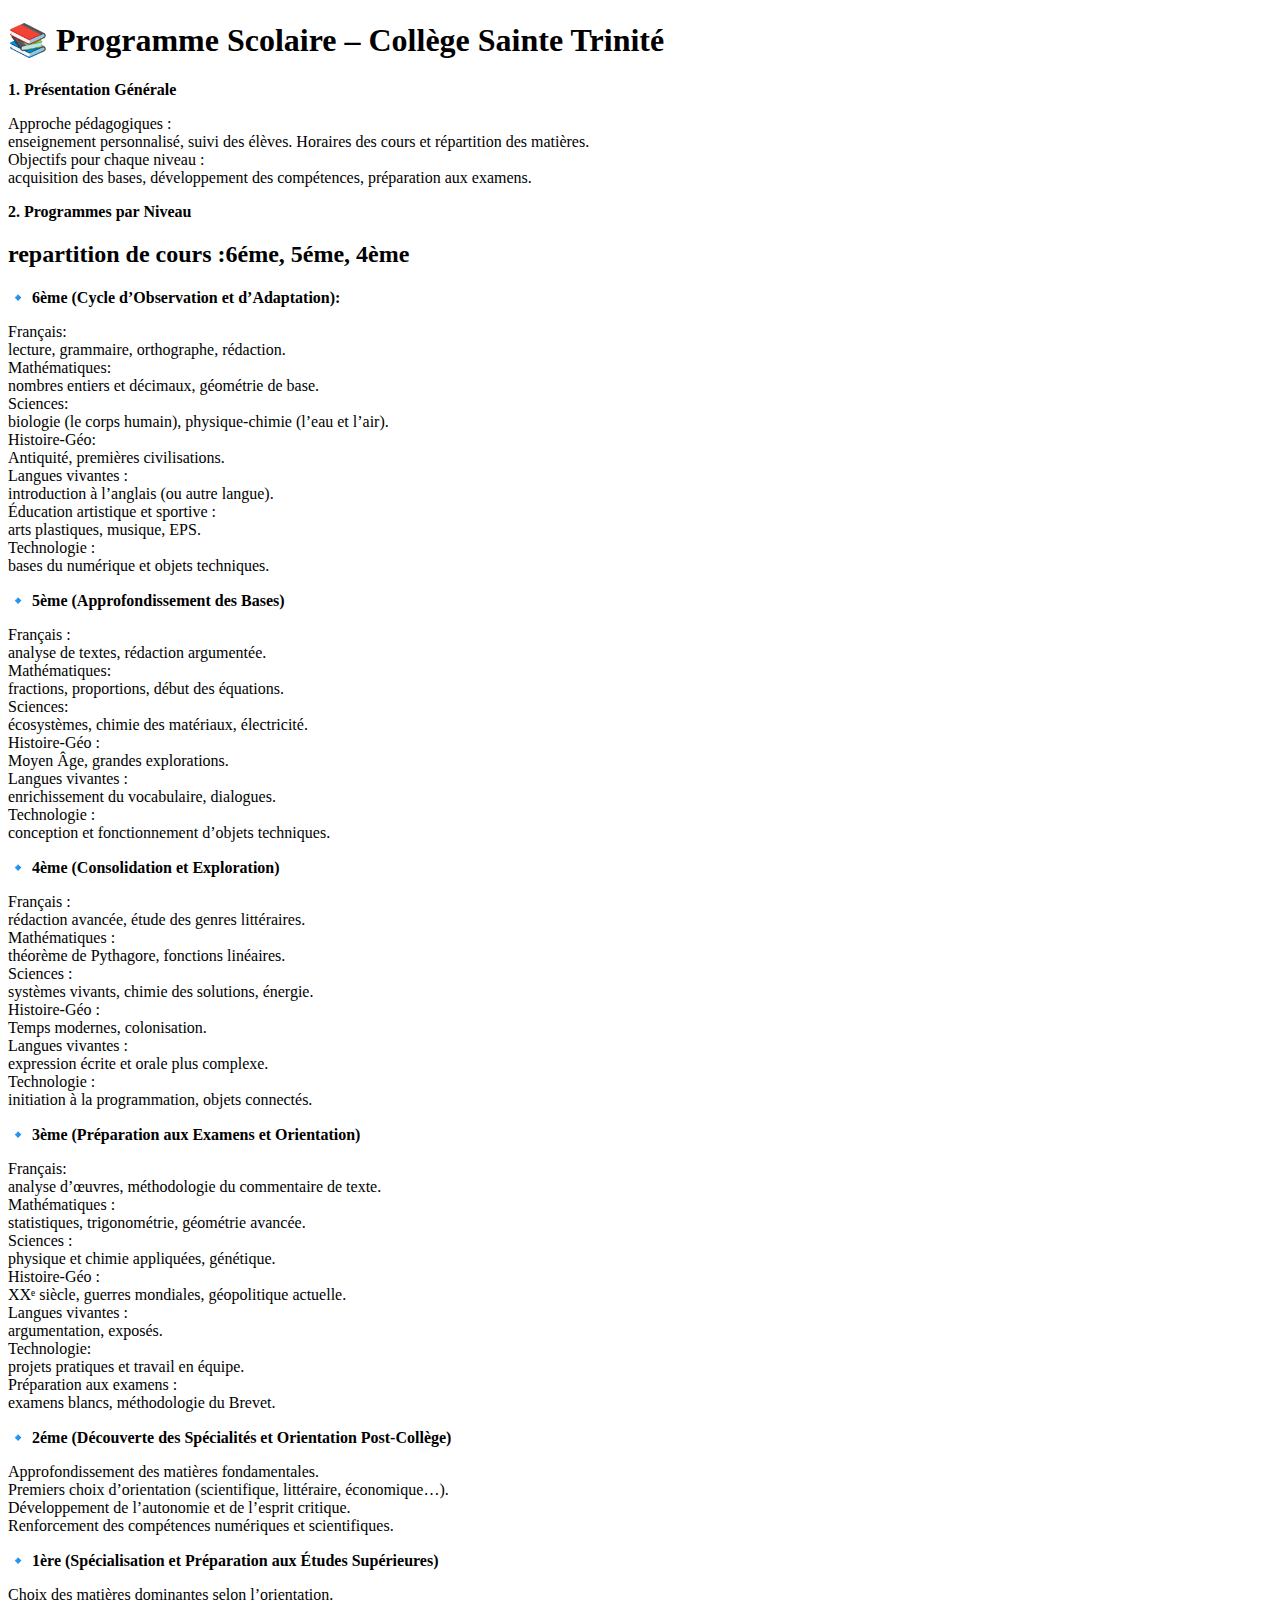
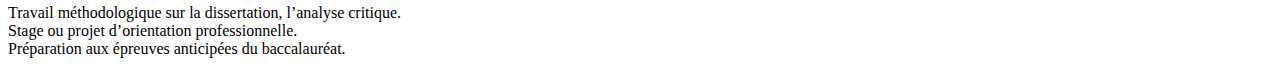
<file: Nos programmes.html>
<!DOCTYPE html>
<html lang="en">
<head>
    <meta charset="UTF-8">
    <meta name="viewport" content="width=device-width, initial-scale=1.0">
    <title>Document</title>
</head>
<body>

    <header>
    </header>

    <main>
        <h1>📚 Programme Scolaire – Collège Sainte Trinité</h1>
        <p><strong>1. Présentation Générale</strong>
            <li>Approche pédagogiques :</li> enseignement personnalisé, suivi des élèves.
            Horaires des cours et répartition des matières.
            <li>Objectifs pour chaque niveau :</li>acquisition des bases, développement des compétences, préparation aux examens.
            </p>
            <article><strong>2. Programmes par Niveau</strong></article> 
               
        <section id="humanité">
            <h2>repartition de cours :6éme, 5éme, 4ème</h2>
            <p><strong>🔹 6ème (Cycle d’Observation et d’Adaptation):</strong></article></p>

            <div class="partie6">
                <p>    
                    <li>Français:</li> lecture, grammaire, orthographe, rédaction.
                    
                    <li>Mathématiques:</li> nombres entiers et décimaux, géométrie de base.
                    
                    <li>Sciences:</li>biologie (le corps humain), physique-chimie (l’eau et l’air).
                    
                   <li>Histoire-Géo:</li>Antiquité, premières civilisations.
                    
                    <li>Langues vivantes :</li>introduction à l’anglais (ou autre langue).
                    <li>Éducation artistique et sportive :</li> arts plastiques, musique, EPS.
                    <li>Technologie :</li>bases du numérique et objets techniques.
                
                </p>
            <div class="partie5">    
                <p><strong>🔹 5ème (Approfondissement des Bases)</strong>
                    <li>Français :</li> analyse de textes, rédaction argumentée.
                    <li>Mathématiques:</li>fractions, proportions, début des équations.
                    <li>Sciences:</li> écosystèmes, chimie des matériaux, électricité.
                    <li>Histoire-Géo :</li>Moyen Âge, grandes explorations.

                    <li>Langues vivantes :</li> enrichissement du vocabulaire, dialogues.
                    <li>Technologie :</li> conception et fonctionnement d’objets techniques.
                </p>

                <p>
                <strong>🔹 4ème (Consolidation et Exploration)</strong>
                    <li>Français :</li>rédaction avancée, étude des genres littéraires.
                    <li>Mathématiques :</li>théorème de Pythagore, fonctions linéaires.

                   <li>Sciences :</li> systèmes vivants, chimie des solutions, énergie.

                   <li>Histoire-Géo :</li>Temps modernes, colonisation.

                    <li>Langues vivantes :</li>expression écrite et orale plus complexe.

                    <li>Technologie :</li>initiation à la programmation, objets connectés.
                </p>

                <p><strong>🔹 3ème (Préparation aux Examens et Orientation)</strong>
                    <li>Français:</li> analyse d’œuvres, méthodologie du commentaire de texte.

                   <li> Mathématiques :</li>statistiques, trigonométrie, géométrie avancée.

                   <li>Sciences :</li>physique et chimie appliquées, génétique.

                   <li>Histoire-Géo :</li>XXᵉ siècle, guerres mondiales, géopolitique actuelle.

                    <li>Langues vivantes :</li>argumentation, exposés.

                    <li>Technologie:</li>projets pratiques et travail en équipe.

                    <li>Préparation aux examens :</li>examens blancs, méthodologie du Brevet.
                </p>

                <p><strong>🔹 2éme (Découverte des Spécialités et Orientation Post-Collège)</strong>
                    <li>Approfondissement des matières fondamentales.</li>

                  <li> Premiers choix d’orientation (scientifique, littéraire, économique…).</li>

                 <li>Développement de l’autonomie et de l’esprit critique.</li>

                    <li>Renforcement des compétences numériques et scientifiques. </li>
                </p>

                <p><strong>🔹 1ère (Spécialisation et Préparation aux Études Supérieures)</strong>
                    <li>Choix des matières dominantes selon l’orientation.</li>

                    <li>Travail méthodologique sur la dissertation, l’analyse critique.</li>

                   <li>Stage ou projet d’orientation professionnelle. </li>

                  <li>Préparation aux épreuves anticipées du baccalauréat. </li>


                </p>
        



            </div>

            <div class="ressources">

            </div>
        </section>

    </main>
    
</body>
</html>
</file>
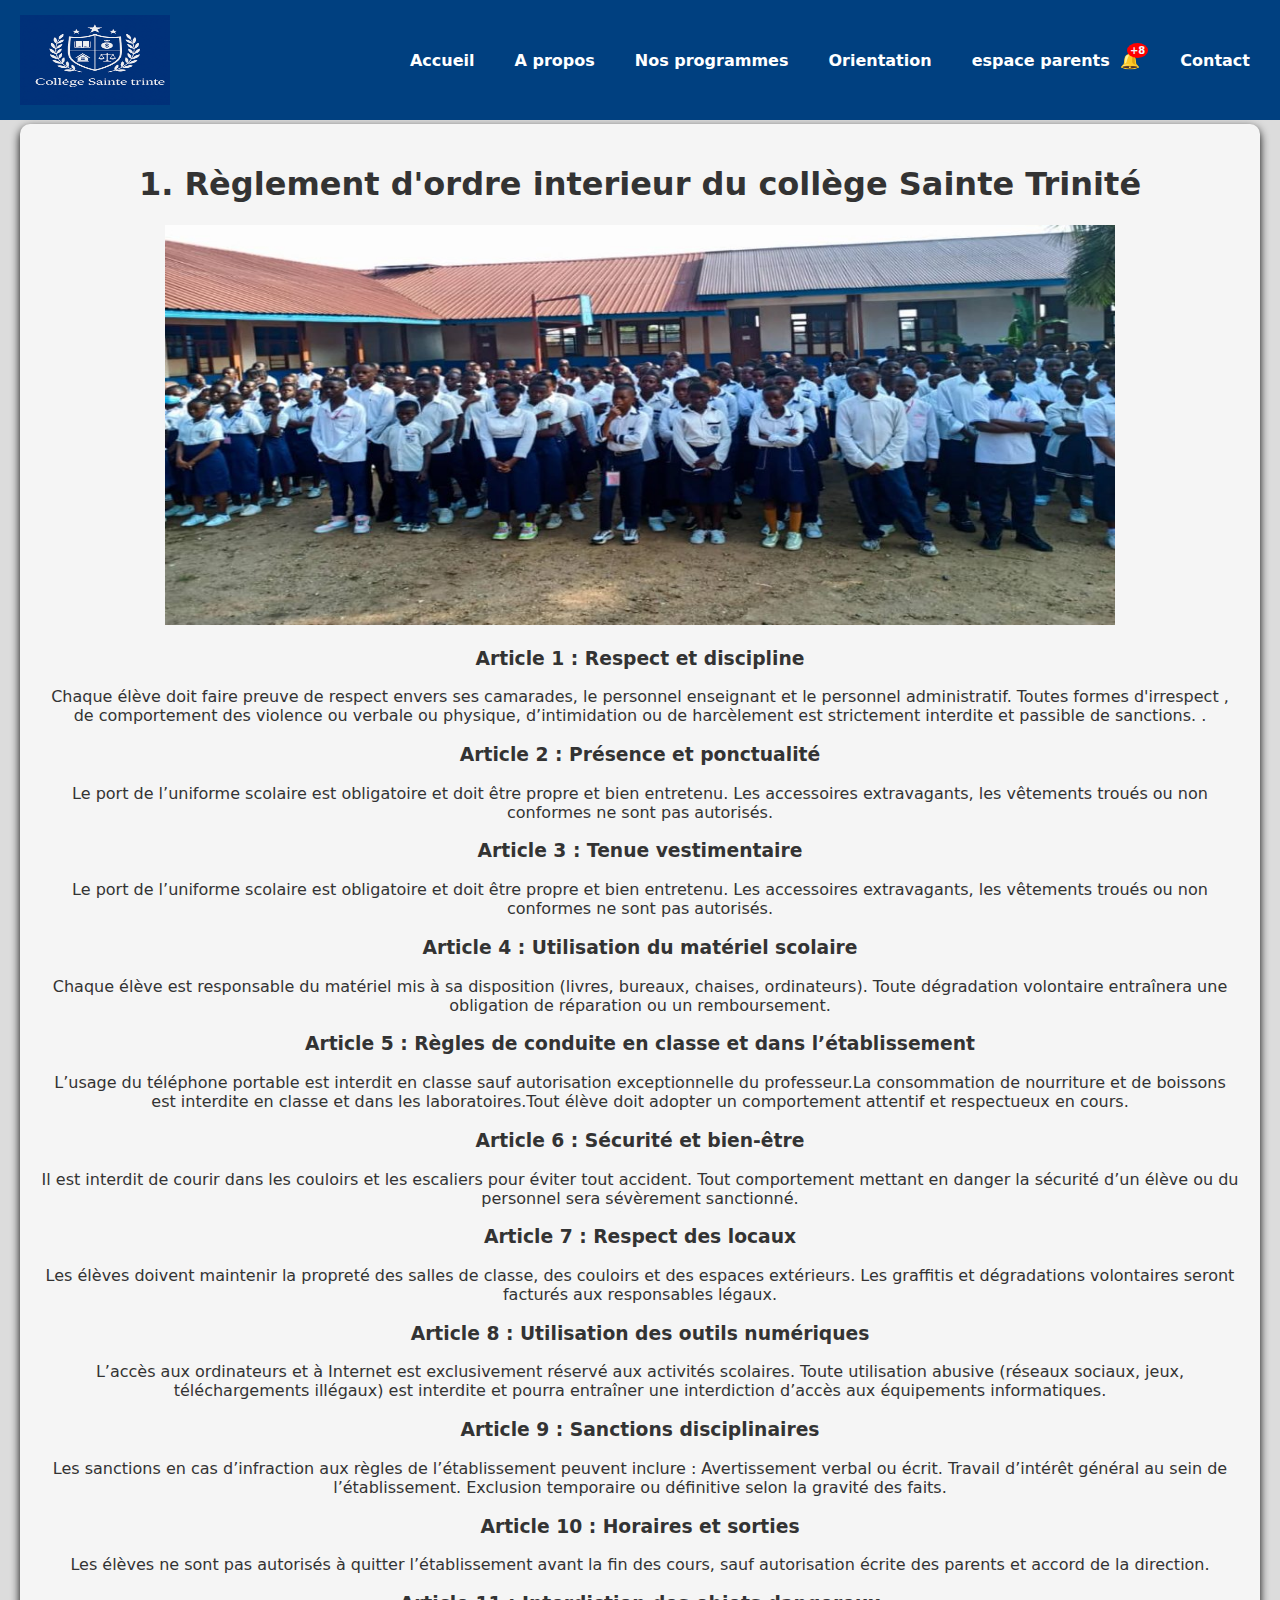
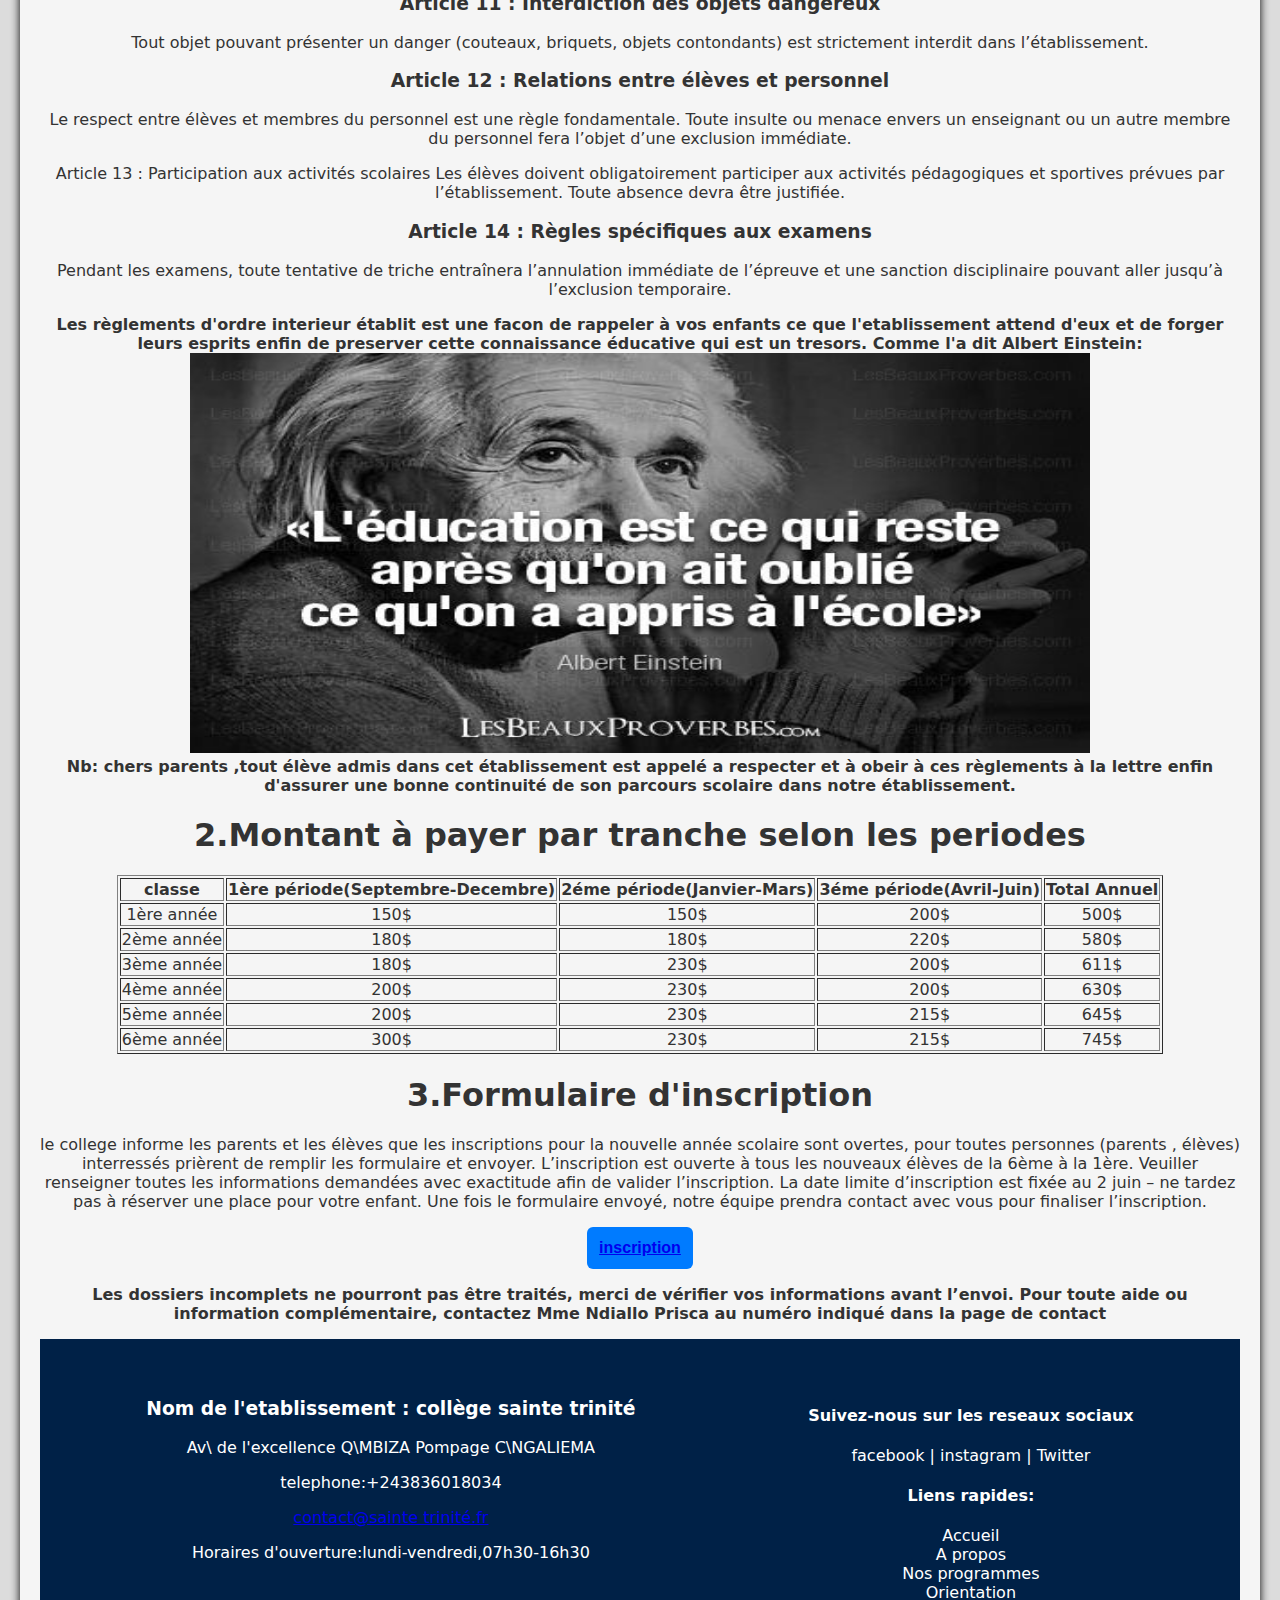
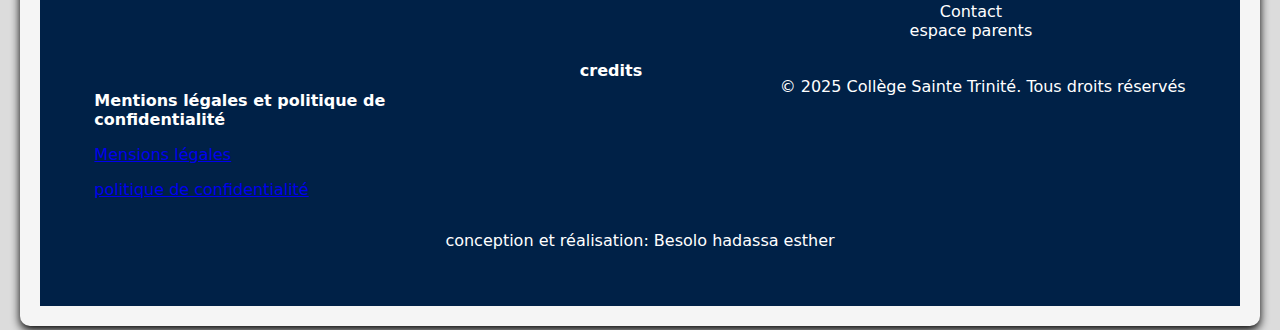
<file: orientation.html>
<!DOCTYPE html>
<html lang="en">
<head>
    <meta charset="UTF-8">
    <meta name="viewport" content="width=device-width, initial-scale=1.0">
    <title>Document</title>
    <link rel="stylesheet" href="stylisation.css">
    <link rel="stylesheet" href="deco.css">
    <link rel="stylesheet" href="mobile.css">
</head>
<script>
        function toggleMenu(){
            const menu= document.querySelector("nav");
            menu.classList.toggle("show");
        }
</script>
<body class="orientation">
    <header>
        <img src="toph\file_000000005974523090ad391b04f0cdc3_conversation_id=67f2ad87-8d28-800b-b157-d53f21741818&message_id=0cb3178b-765f-4d5c-a493-2b21d746b77c.PNG" 
        height="90" width="150">
        <div class="menu-toggle" onclick="toggleMenu()">&#9776;</div>
        
        <nav>
            <ul>
                <li><a href="Accuel.html">Accueil</a></li>
                <li><a href="A propos.html">A propos</a></li>
                <li><a href="programmes.HTML">Nos programmes</a></li>
                <li><a href="orientation.html">Orientation</a></li>
                
                 <!-- systeme de notification -->
                <li><a href="formu_espaceParent.php">espace parents
                    <span class="notif">&#128276; 
                        <span class="nbre">+8</span>
                    </span>
                </a></li>
                
                <li><a href="Contact.html">Contact</a></li>
            </ul>
        </nav>
    </header>

    <main>
        <section id="ordre">
            <div class="règle1">


                <h1>1. Règlement d'ordre interieur du collège Sainte Trinité</h1>
                <img src="photos\1001540814-1024x593.jpg" 
                width="950" height="400">

                <h3>Article 1 : Respect et discipline</h3>
                <p>
                Chaque élève doit faire preuve de respect envers ses camarades, le personnel enseignant et 
                le personnel administratif. Toutes formes d'irrespect , de  comportement des violence ou verbale ou physique, 
                d’intimidation ou de harcèlement est strictement interdite et passible de sanctions.
            .   </p>

                <h3>Article 2 : Présence et ponctualité </h3>
                <p>Le port de l’uniforme scolaire est obligatoire et doit être propre et bien entretenu.
                Les accessoires extravagants, les vêtements troués ou non conformes ne sont pas autorisés.
                </p>

                <h3>Article 3 : Tenue vestimentaire</h3>
                <p>
                    Le port de l’uniforme scolaire est obligatoire et doit être propre et bien entretenu.
                     Les accessoires extravagants, les vêtements troués ou non conformes ne sont pas 
                     autorisés.
                </p>

                <h3>Article 4 : Utilisation du matériel scolaire </h3>
                <p>
                    Chaque élève est responsable du matériel mis à sa disposition
                     (livres, bureaux, chaises, ordinateurs). 
                     Toute dégradation volontaire entraînera une obligation de réparation ou 
                     un remboursement.
                </p>
                <h3>Article 5 : Règles de conduite en classe et dans l’établissement</h3>
                <p>
                    L’usage du téléphone portable est interdit en classe sauf autorisation exceptionnelle
                     du professeur.La consommation de nourriture et de boissons est interdite en classe et 
                     dans les laboratoires.Tout élève doit adopter un comportement attentif et respectueux 
                     en cours.
                </p>
                <h3>Article 6 : Sécurité et bien-être</h3>
                <p>Il est interdit de courir dans les couloirs et les escaliers pour éviter tout accident.
                     Tout comportement mettant en danger la sécurité d’un élève ou du personnel sera
                      sévèrement sanctionné.
                </p>
                <h3>Article 7 : Respect des locaux</h3>
                <p>
                    Les élèves doivent maintenir la propreté des salles de classe, des couloirs et des
                     espaces extérieurs. Les graffitis et dégradations volontaires seront facturés 
                     aux responsables légaux.

                </p>
            </div>
            <div class="règle2">    
                <h3>Article 8 : Utilisation des outils numériques</h3>
                <p>
                    L’accès aux ordinateurs et à Internet est exclusivement réservé aux activités scolaires.
                     Toute utilisation abusive (réseaux sociaux, jeux, téléchargements illégaux) est 
                     interdite et pourra entraîner une interdiction d’accès aux équipements informatiques.

                </p>
                <h3>Article 9 : Sanctions disciplinaires</h3>
                <p>Les sanctions en cas d’infraction aux règles de l’établissement peuvent inclure :

                    Avertissement verbal ou écrit.
                    
                    Travail d’intérêt général au sein de l’établissement.
                    
                    Exclusion temporaire ou définitive selon la gravité des faits.
                    
                    
                <h3> Article 10 : Horaires et sorties </h3>
                    
                <p> Les élèves ne sont pas autorisés à quitter l’établissement avant la fin des cours, 
                    sauf autorisation écrite des parents et accord de la direction.
                </p>  

                <h3>Article 11 : Interdiction des objets dangereux</h3>
                    
                <p>Tout objet pouvant présenter un danger (couteaux, briquets, objets contondants) est
                     strictement interdit dans l’établissement.
                </p>     
                    
                <h3>Article 12 : Relations entre élèves et personnel</h3>
                    
                <p>Le respect entre élèves et membres du personnel est une règle fondamentale. 
                    Toute insulte ou menace envers un enseignant ou un autre membre du personnel fera
                     l’objet d’une exclusion immédiate.
                </p>    
                    Article 13 : Participation aux activités scolaires
                    
                    Les élèves doivent obligatoirement participer aux activités pédagogiques et sportives prévues par l’établissement. Toute absence devra être justifiée.
                    
                <h3> Article 14 : Règles spécifiques aux examens </h3>
                    
                <p>Pendant les examens, toute tentative de triche entraînera l’annulation immédiate
                     de l’épreuve et une sanction disciplinaire pouvant aller jusqu’à l’exclusion temporaire.
                    
                </p>  
                
            
                <p>
                    <strong>
                        Les règlements d'ordre interieur établit est une facon de rappeler 
                     à vos enfants ce que l'etablissement attend d'eux  et de forger leurs esprits enfin de 
                     preserver cette connaissance éducative qui est un tresors. Comme l'a dit Albert Einstein:
                     <img src="toph\d7191cab166015f7cbbb9f06ae0b1de7.jpg" 
                     width="900" height="400">
                    <br> Nb: chers parents ,tout élève admis dans cet établissement est appelé 
                    a respecter et à obeir à ces règlements
                    à la lettre enfin d'assurer une bonne continuité de son parcours scolaire dans notre
                     établissement.
                    </strong>
                </p>         
            </div>
        </section>
        
        <!-- <section> -->
        <!-- <section id="frais"> -->
            <h1>2.Montant à payer par tranche selon les periodes</h1>
            
            <div class="montant">
                
                <table border="1">
                    <thead>
                        <tr>
                            <th>classe</th>
                            <th>1ère période(Septembre-Decembre)</th>
                            <th>2éme période(Janvier-Mars)</th>
                            <th>3éme période(Avril-Juin)</th>
                            <th>Total Annuel</th>
                        </tr>
                    </thead>

                    <tbody>
                        <tr>
                            <td>1ère année</td>
                            <td>150$</td>
                            <td>150$</td>
                            <td>200$</td>
                            <td>500$</td>
                        </tr>
                        <tr>
                            <td>2ème année</td>
                            <td>180$</td>
                            <td>180$</td>
                            <td>220$</td>
                            <td>580$</td>
                            
                        </tr>
                        <tr>
                            <td>3ème année</td>
                            <td>180$</td>
                            <td>230$</td>
                            <td>200$</td>
                            <td>611$</td>

                        </tr>
                        <tr>
                            <td>4ème année</td>
                            <td>200$</td>
                            <td>230$</td>
                            <td>200$</td>
                            <td>630$</td>

                        </tr>
                        <tr>
                            <td>5ème année</td>
                            <td>200$</td>
                            <td>230$</td>
                            <td>215$</td>
                            <td>645$</td>

                        </tr>
                        <td>6ème année</td>
                        <td>300$</td>
                        <td>230$</td>
                        <td>215$</td>
                        <td>745$</td>
                    </tbody>
                </table>
            </div>
        <!-- </section>   -->
        <section id="frais">    
            <div class="inscription">
                <h1>3.Formulaire d'inscription</h1>
                <p>le college informe les parents et les élèves que les inscriptions pour la nouvelle
                    année scolaire sont overtes, pour toutes personnes (parents , élèves) interressés prièrent
                    de remplir les formulaire et envoyer. L’inscription est ouverte à tous les nouveaux 
                    élèves de la 6ème à la 1ère. Veuiller renseigner toutes les informations demandées 
                    avec exactitude afin de valider l’inscription. La date limite d’inscription est fixée
                     au 2 juin – ne tardez pas à réserver une place pour votre enfant. Une fois 
                     le formulaire envoyé, notre équipe prendra contact avec vous pour finaliser
                      l’inscription.
                </P>
                <button><a href="inscription1.html">inscription</a></button>

                <p><strong>
                    Les dossiers incomplets ne pourront pas être traités, merci de vérifier
                     vos informations avant l’envoi. Pour toute aide ou information complémentaire, contactez Mme Ndiallo Prisca
                      au numéro indiqué dans la page de contact
                </strong></p>

            </div> 
        </section> 
        <footer>
            <section id="fin">
                <!-- IL FAUT METTRE DES ICONES VOIR PHOTO -->
                <div class="contact">
                    <h3>Nom de l'etablissement : collège sainte trinité </h3>
                    <p>Av\ de l'excellence Q\MBIZA Pompage C\NGALIEMA</p>
                    <p>telephone:+243836018034</p>
                    <p><a href="estherbesolo@05.com">contact@sainte trinité.fr</a></p>
                    <p>Horaires d'ouverture:lundi-vendredi,07h30-16h30</p>
                </div>
                <div class="suivie">    
                        <h4>Suivez-nous sur les reseaux sociaux</h4>
                        <p>facebook | instagram | Twitter</p>
                        <h4>Liens rapides:</h4>
                        <ul>
                            <li><a href="Accuel.html">Accueil</a></li>
                            <li><a href="A propos.html">A propos</a></li>
                            <li><a href="programmes.HTML">Nos programmes</a></li>
                            <li><a href="orientation.html">Orientation</a></li>
                            <li><a href="Contact.html">Contact</a></li>
                            <li><a href="espace parents.html">espace parents</a></p>
                        </ul>
                </div>
                <div class="mention">        
                    <strong>Mentions légales et politique de confidentialité</strong><br>
                    <p><a href="Mentions légales">Mensions légales</a></p>
                    <p><a href="politique de confidentialité">politique de confidentialité</a></p>
                </div>    
                    

                    <br><strong>credits</strong><br>
                    <p>© 2025 Collège Sainte Trinité. Tous droits réservés</p>
                    <p>conception et réalisation: Besolo hadassa esther</p>
            </section>        
        </footer>    
        
        </main>
    
</body>
</html>
</file>
<file: stylisation.css>
/* l'initialisation de ma page */
body{
   font-family:system-ui, -apple-system, BlinkMacSystemFont, 'Segoe UI', Roboto, Oxygen, Ubuntu, Cantarell, 'Open Sans', 'Helvetica Neue', sans-serif;
   margin:0;
   padding:0;
   background-color:gainsboro;
   color:#333;

}


/* l'entete de la page */

header{

    background-color: #004080;
    color: white;
    padding: 15px 20px;
    display: flex;/*pour bien organiser le titre et le menu(separer le titre du menu)*/
    justify-content:space-between; /*pour placer le menu a droite*/
    align-items: center; /* placer les menus au centre*/
    position: sticky;
    top: 0;


}
     
nav ul{
    list-style: none;
    padding:0;
    margin: 0;
   display: flex;/* i sa permet d'alligner le menu horizontalement*/

}

nav ul li {
    margin-left: 20px; /*mettre l'espace entre le lien*/
}
nav ul li a {
    text-decoration: none; /*enleve le soulignement*/
    color: white;
    font-weight:bold; /* mettre le texte en gras*/
    /* display: inline-block; */
    transition:0.3s ;
    padding: 5px 10px;
    border-radius: 5px;
    border: none;
    cursor: pointer;
}

nav ul li a:hover {
    background-color:red;
}


/* la partie central de la page */

main{
    /* width: 90%; fait en sorte que main occupe 90% de la largeur du contenu de l'ecran */
    max-width:1200px;
     margin: 45px auto;/* s'occupe de la marge externe de la partie haut de main  */
    padding:20px; /* ajoute de l'espace dans la partie haut a l'interrieur de main */
    background-color: #f5f5f5;;
    border-radius: 10px; /* Pour arrondir le coin de l'encadrement*/
     box-shadow:0 4px 10px rgba(0, 0, 0);  /* Pour la couleur de la ligne de l'encadrement*/
    text-align: center;
    margin: 4px auto;/*s'occupe de l'espace entre main et body en haut*/

}

/* .cycles ul li{ (on revient)
    list-style: none;
}
.bienvenue ul li{
    list-style: none;
}
.info ul li{
    list-style: none;
 } */




/* le pieds de la page */

footer{
    background: #002147;
    color: white;
    padding: 20px 0; /* Ajoute de l'espace dans la partie bas de main*/
    text-align: center;
    
}

/* .suivie ul li{ 
    list-style: none;
 */

#fin{
    display: flex; /*Organise les elts  (les bloc cote a cote) et reduit le cadrage de la partie footers*/
    justify-content: space-around;  /**/
    flex-wrap: wrap;  /*permet au bloc de chaque elts de passer a la ligne si l'ecran est petit*/ 
    padding: 20px;/*ajoute de l'espace en haut de footers*/
} 
.contact .suivie, .mention{
    width:30%; /*la taille de la largeur que doit avoir chaque section*/
    min-width: 250px; /*largeur minimal pour eviter que le blocs soit trop petit*/
    text-align: left; /*allignement du text a gauche*/
}

.suivie ul{
    list-style: none; 
    padding: 0; /*pousse le lien vers la droite*/
}
.suivie{
    margin: 5px 0; /*espace les elts de la liste*/
}
.suivie a{
    color: white;
    text-decoration: none;/*permet d'enlever le soulignement*/
}
.mention{
    margin-top: 20px; /* pour ajouter l'espace au dessus du div  */
    border-top: 1px solide white ; /*Pour mettre une ligne blanche au dessus du div*/
    padding-top: 10px; /*pour mettre de l'espace au dessus de cette ligne blanche*/
    


}
.mention ul {
    color: white;
}
.mention ul a{
    text-decoration: none;
    color: #f5f5f5;
    
}



   /* systeme de notification  */
   .notif{
    position: relative;
    display: inline-block;
    margin-left: 5px;
   }
   .nbre{
    position: absolute;
    top: -8px; /*fait monter le nbre au desus de la cloche*/
    right: -8px; /*rapproche le nbre près de la cloche*/
    background: red;
    color: aliceblue;
    border-radius: 55%;
    padding: 2px 3px;
    font-size: 10px; /*pour arranger la taille de la boule*/

   }



   /* cas particulier de positionnement de liste */
   .liste{
    display: flex;
    justify-content: center;
    align-items: center;
     /* background-color:thistle */

    
    
}
</file>
<file: deco.css>
body.Accueil ul li{
    list-style: none; /* pour enlever le pointiller dans notre page accuel*/

}

body.Accueil #site .info ul li{
    list-style-type: square; /*pour mettre  le carré au lieu de pointillé pcq le liste implique de point 
    par defaut*/
    text-align: left;/*pour mettre le text a gauche pour qu'elle ne soit pas centrer*/
    }
    body.Accueil #principal .cycles ul li{
        list-style-type: square;
        text-align: left;
        
    
    }    



/*cette classification nous a acceder aux elts d'une page et rendre cette page particulier */
/* 1. on commence par initialiser la section (arranger) */
body.Accueil #secondaire {
    display: flex; /*aligne tous elts a la meme ligne*/
    gap: 8px; /*nous permet d'espacer les contenues(image, text)*/
    overflow-x: auto; /* permet de faire un defilement horizontal du contenu pour bien voir*/
    padding: 10px; /*pour ajouter l'espace interne dans la section*/
    

    
}
/* 2.on initialise chaque div  de la section on commence par 1ere , 2eme, 3eme*/
body.Accueil #secondaire .visite{
    flex: 0 0 300px; /**/
    background-color:white;
    border-radius:10px; /* arrondit les extremiter(bordure ou sommet)*/
    box-shadow: 0px 4px 6px rgba(0, 0, 0, 0.1); /*ajoute un peut d'ombre au contour du div*/
    padding: 15px; /*rajoute de l'espace dans le div*/
    text-align: center;
}
/*on initialise les elts de chaque div */
body.Accueil #secondaire .visite img{
    width: 300px;
    border-radius:10px; 


}

body.Accueil #secondaire .visite h3{
    font-size:20px;
    margin: 10px 0;
}

body.Accueil #secondaire .visite p{
    font-size: 16px;
    color:gray;
}

/* on passe au 2eme div (bloc) */

body.Accueil #secondaire .competition{
    flex: 0 0 300px;
    background-color: white;
    border-radius: 10px;
    box-shadow: 0px 4px 6px rgba(0, 0, 0, 0.1);
    padding: 15px;
    text-align: center;

}

body.Accueil #secondaire .competition img{
    border-radius: 10px;
    width: 300px;

}

body.Accueil #secondaire .competition h3{
    font-size: 20px;
    margin: 10px;
}
body.Accueil #secondaire .competition p{
    font-size: 16px;
    color: gray;
}


/* on passe au 3eme div */
body.Accueil #secondaire .plante{
    flex: 0 0 300px;
    background-color: white;
    border-radius: 10px;
    box-shadow: 0px 4px 6px rgba(0, 0, 0, 0.1);
    padding: 15px;
    text-align: center;

}

body.Accueil #secondaire .plante img{
    border-radius: 10px;
    width: 300px;

}

body.Accueil #secondaire .plante h3{
    font-size: 20px;
    margin: 10px;
}
body.Accueil #secondaire .plante p{
    font-size: 16px;
    color: gray;
}



/* On passe au 4eme div */
body.Accueil #secondaire .presse{
    flex: 0 0 300px;
    background-color: white;
    border-radius: 10px;
    box-shadow: 0px 4px 6px rgba(0, 0, 0, 0.1);
    padding: 15px;
    text-align: center;

}

body.Accueil #secondaire .presse img{
    border-radius: 10px;
    width: 300px;

}

body.Accueil #secondaire .presse h3{
    font-size: 20px;
    margin: 10px;
}
body.Accueil #secondaire .presse p{
    font-size: 16px;
    color: gray;
}




/* 2eme page */
body.programmes #info ul li{
    list-style-type: square;
    text-align:left;
    width: 80%;
    margin: 0 auto;

    /* margin: 50px ; */

}
body.programmes ul li{
    list-style: none;
}

/* on va initialiser la premiere section qui a 3div */
body.programmes #humanité {
    display: flex;
    gap: 20px;
    overflow-x: auto;
    padding: 10px;
    
}

body.programmes #humanité .partie6 {
    /* flex:0 0 300px ; */
    background-color:aquamarine;
    border-radius: 10px;
    box-shadow: 0px 4px 6px rgba(0, 0, 0, 0.1);
    /* padding: 13px; */
    text-align: center;
} 
body.programmes #humanité .partie6 h4{
    font-size:18px;
    margin: 10px 0;
}
body.programmes #humanité .partie6 ul li{
    font-size:14px;
    color: brown;
}


body.programmes #humanité .partie5 {
    /* flex:0 0 300px ; */
    background-color:violet;
    border-radius: 10px;
    box-shadow: 0px 4px 6px rgba(0, 0, 0, 0.1);
    padding: 13px;
    text-align: center;
} 
body.programmes #humanité .partie5 h4{
    font-size:18px;
    margin: 10px 0;
}
body.programmes #humanité .partie5 ul li{
    font-size:14px;
    color: brown;
}


body.programmes #humanité .partie4 {
    /* flex:0 0 300px ; */
    background-color:yellow;
    border-radius: 10px;
    box-shadow: 0px 4px 6px rgba(0, 0, 0, 0.1);
    padding: 13px;
    text-align: center;
} 
body.programmes #humanité .partie4 h4{
    font-size:18px;
    margin: 10px 0;
}
body.programmes #humanité .partie4 ul li{
    font-size:14px;
    color: brown;
}


/* on passe a la 2eme section */
body.programmes #seo{
    display: flex;
    gap: 20px;
    overflow-x: auto;
    padding: 9px;
}

body.programmes #seo .partie3{
    /* flex: 0 0 300px; */
    background-color: gray;
    border-radius: 10px;
    box-shadow: 0px 0px 6px rgba(0, 0, 0, 0.1);
    padding:15px;
    text-align: center;
}
body.programmes #seo .partie3 h4{
    font-size: 18px;
    margin: 10px 0;
}

body.programmes #seo .partie3 ul li{
    font-size: 14px;
    color: brown;
}


body.programmes #seo .partie2{
    /* flex: 0 0 300px; */
    background-color:bisque;
    border-radius: 10px;
    box-shadow: 0px 0px 6px rgba(0, 0, 0, 0.1);
    /* padding:15px; */
    text-align: center;
}
body.programmes #seo .partie2 h4{
    font-size: 18px;
    margin: 10px 0;
}

body.programmes #seo .partie2 ul li{
    font-size: 14px;
    color: brown;
}


body.programmes #seo .partie1{
    /* flex: 0 0 300px; */
    background-color:lightblue;
    border-radius: 10px;
    box-shadow: 0px 0px 6px rgba(0, 0, 0, 0.1);
    /* padding:15px; */
    text-align: center;
}
body.programmes #seo .partie1 h4{
    font-size: 18px;
    margin: 10px 0;
}

body.programmes #seo .partie1 ul li{
    font-size: 14px;
    color: brown;
}




body.contact ul li{
    list-style: none;
}




/* Page contact , on commence par initialiser le formulaire */
form{
    max-width:700px;
    margin: 20px auto;
    padding:20px;
    border: 1px solid #ccc;
    border-radius: 8px;
    background-color: white;
    font-family:'Segoe UI', Tahoma, Geneva, Verdana, sans-serif;
    /* text-align: center; */
    margin: auto;
}

/* la section se trouve a l'interieur du formulaire */
form section{
    max-width: 700px;
    margin: 30px auto; /*ramene la section au centre en espacant*/
    padding: 10px;
    background-color: #f4f8ff;
    border: 2px solid #007bff;
    box-shadow: 0 4px 10px rgba(0, 0, 0, 0.1); /*l'ombrage*/
    font-family: Cambria, Cochin, Georgia, Times, 'Times New Roman', serif;
}

form section h2{
    text-align: center;
    color: #007bff;
    margin-bottom: 10px; /*espace le titre des  autres elts*/

}
fieldset{
    border: 1px solid red; /*pour la coleur du cadrage*/
    border-radius: 8px;
    padding: 15px;/*aggrandit l'espace interne*/
}
legend{
    font-weight: bold;
    color: #333;
    padding: 0 10px; /*met de l'espace entre legend et fieldset*/

}
label{
    display: block;
    /*margin-top: 5px;*/ /*met l'espace entre le case et l'etiquette*/
    text-align: left; /*pour ramener les etiquettes au coin*/

}
input[type="text"],
input[type="text"],
input[type="text"],
textarea{
    width: 100%; /*pour la largeur de case*/
    padding: 2px; /*pour agrandire l'espace interne de case*/
    box-sizing: border-box; /*pour faire entrer les lignes a l'interieur de case*/
    border: 1px solid #ccc; /*la couleur du bordure*/
    border-radius: 5px;
    font-size: 15px;
    
}
textarea{
    height: 100px; /*pour aggrandir l'espace*/
    resize: none; /*pour limiter le text*/

}
button{
    background-color: #007bff;
    color: #ccc;
    padding: 12px; /*pour aggrandir l'espace interne */
    border: none; /*pour enlever la ligne noir du bordure par defaut*/
    border-radius: 6px; /*la structure du contour du bordure*/
    font-size: 16px; /*la taille des ecrits*/
    font-weight: bold; /*pour mettre le text en gras*/
    cursor: pointer;
    transition: background-color 0.3s;
}
button:hover{
    background-color: red;
   
}











/* cas des elts qu'on arrive pas a centré */
body.orientation .montant{
    display: flex;
    justify-content: center;

}
</file>
<file: mobile.css>
/* pour que le style s'adapte au moble */
.menu-toggle{
  display: none;
  font-size: 24px;
  cursor: pointer;

}

nav ul{
  list-style: none;
}

@media(max-width: 758px){

  nav {
    display: none;
    width: 100%;

    padding: 10px;
    

  }
  nav.show{
    display: block;

  }

    nav ul {
      display: flex;
      padding: 10px;
      box-sizing: border-box;
      flex-direction: column; /*fait en sorte que le menu s'affiche verticalement*/
      position: absolute; /*fait en sorte que le menue dans le mobile ne soit pas coller a la barre*/
      background-color: black;
      
    }
  
    nav ul li a {
      color: white;
      text-decoration: none;
      display: block;
    }


  .menu-toggle{
    display: block;
  }

   section img {
    width: 100%;
    height: auto;
    display: block;
    overflow: hidden;

  }
  /* redimensionner les tableau des frais */
   table {
    width: 100%;
    height: auto;
    display: block;
    overflow: hidden;


  }
   label {
    width: 100%;
    height: auto;
    display: block;
    overflow: hidden;


  }

  nav ul .show{
    display: flex;
  }

  /* cas particulier espace pare */
   #annonces{
    display: flex; /*aligne tous elts a la meme ligne*/
    gap: 8px; /*nous permet d'espacer les contenues(image, text)*/
    overflow-x: auto; /* permet de faire un defilement horizontal du contenu pour bien voir*/
    padding: 10px; /*pour ajouter l'espace interne dans la section*/
    
  }

}
  



/* .menu-toggle {
      display: none;
      position: absolute;
      top: 10px;
      left: 10px;
      background: black;
      color: white;
      padding: 10px 15px;
      font-size: 24px;
      border: none;
      cursor: pointer;
      z-index: 1000;
    } */


    /* nav a {
      color: white;
      text-decoration: none;
      font-weight: bold;
    }
    @media (max-width: 768px) {
      .menu-toggle {
        display: block;
      }

      nav {
        display: none;
        flex-direction: column;
        align-items: center;
      }

      nav.active {
        display: flex;
      }
    }  */

    /* nav {
      display: flex;
      justify-content: center;
      gap: 15px;
      background:black;
      padding:9px;
      flex-wrap: wrap;
    }

    nav a {
      color: white;
      text-decoration: none;
      font-weight: bold;
    }
    @media (max-width: 768px) {
      .menu-toggle {
        display: block;
      }

      nav {
        display: none;
        flex-direction: column;
        align-items: center;
      }
    } */
</file>
<file: parents.css>
/* page espace parents section 1 */
body.espace .bienvenue{
    background-color:lavender;
    display: flex; 
    flex-direction: column;
    align-items:center;
    text-align:justify;
    padding: 20px;

    
}
body.espace .bienvenue ul{
    list-style-type: disc;
    padding-left: 0;
    margin-top: 10px;
}
body.espace .bienvenue li{
    margin: 5px 0;

}
/* page espace section 2 */
body.espace #annonces{
    display: flex;
    padding: 20px;


}

body.espace #annonces .formu{
    border: 1px solid white;
    border-radius: 5px;
    padding:10px;
    margin: 10px;
    background-color:palegreen;
}
body.espace #annonces .general{
    border: 1px solid white;
    border-radius: 5px;
    padding:10px; /*pour determiner les espaces (margin et pading*/
    margin: 10px; 
    background-color:goldenrod;
}
body.espace #annonces .personnel{
    border: 1px solid white;
    border-radius: 5px;
    padding:10px;
    margin: 10px;
    background-color:cornflowerblue;
}
body.espace #annonces .rep{
    border: 1px solid white;
    border-radius: 5px;
    padding:10px;
    margin: 10px;
    background-color:#888;
}
body.espace #annonces .com{
    border: 1px solid white;
    border-radius: 5px;
    padding:10px;
    margin: 10px;
    background-color:yellow;
}


body.espace button{
    padding: 15px;
    border: 1px solid black ;
    border-radius: 5px;
    background-color: #1a4fa1;
    cursor: pointer;
    text-align: center;
    margin-bottom:20px ;
}

body.espace button a{
    color: #f0f8ff;
    text-decoration: none;
    font-weight: bold;
    
}

body.espace button:hover{
    background-color: skyblue;
}






/* 2ème Page */
body main{
    font-family:Cambria, Cochin, Georgia, Times, 'Times New Roman', serif;
    background-color:lightcyan;
    padding: 20px;
    color:#333;

  
}


body main h1{
    text-align: center;
    color: #1a4fa1;


}
/* communiquer */
body main section{ 
    width: 90%;
    margin: 0 auto;
    
}

body main div{
    background-color:#f0f8ff;
    border-left: 6px solid #1a4fa1;
    padding: 5px;
    margin-bottom:30px;
    box-shadow: 2px 2px 6px rgba(0, 0, 0, 0.1);
    border-radius:6px;
    
} 
.date{
    font-size: 0.9rem;
    color: #888;
    margin-bottom: 20px;
    text-align: justify;
}
body button{
    padding: 15px;
    border: 1px solid black ;
    border-radius: 5px;
    background-color: #1a4fa1;
    cursor: pointer;
    /* display: flex; met le bouton a gauche */
    margin-bottom:20px ;
}
body button a{
    color: #f0f8ff;
    text-decoration: none;
    font-weight: bold;
    
}

body button:hover{
    background-color: red;
}

.btn{
    display: flex;
}

/* 3eme pages (on a deja connecter) */
body.myform main{
    background-color: #f0f8ff;
}

body.myform main form button{
    padding: 10px;
    margin: 20px;
}
</file>
<file: ESSAI.css>
/* Style général du formulaire */
form {
    max-width: 600px;
    margin: 20px auto;
    padding: 20px;
    border: 2px solid #ddd;
    border-radius: 10px;
    background-color: #f9f9f9;
    box-shadow: 0 0 10px rgba(0, 0, 0, 0.1);
  }
  
  /* Style des sections */
  section {
    margin-bottom: 20px;
  }
/* Style des fieldsets */
fieldset {
    border: 2px solid #007BFF; /* Bordure bleue */
    padding: 15px;
    border-radius: 8px;
    background-color: #fff;
  }
  
  /* Style des légendes */
  legend {
    font-weight: bold;
    color: #007BFF;
    font-size: 1.2em;
    padding: 5px 10px;
  }
/* Style des labels */
label {
    display: block;
    font-weight: bold;
    margin: 10px 0 5px;
  }
  
  /* Style des champs de saisie */
  input, textarea {
    width: 100%;
    padding: 10px;
    border: 1px solid #ccc;
    border-radius: 5px;
    margin-bottom: 15px;
    font-size: 1em;
  }
/* Effet au focus sur les champs */
input:focus, textarea:focus {
    border-color: #007BFF;
    outline: none;
    box-shadow: 0 0 5px rgba(0, 123, 255, 0.5);
  }
  
  /* Style du bouton */
  button {
    background-color: #007BFF;
    color: white;
    padding: 10px 15px;
    border: none;
    border-radius: 5px;
    font-size: 1em;
    cursor: pointer;
    display: block;
    width: 100%;
    transition: background 0.3s;

  }
  button:hover {
    background-color: #0056b3;
  }
</file>
